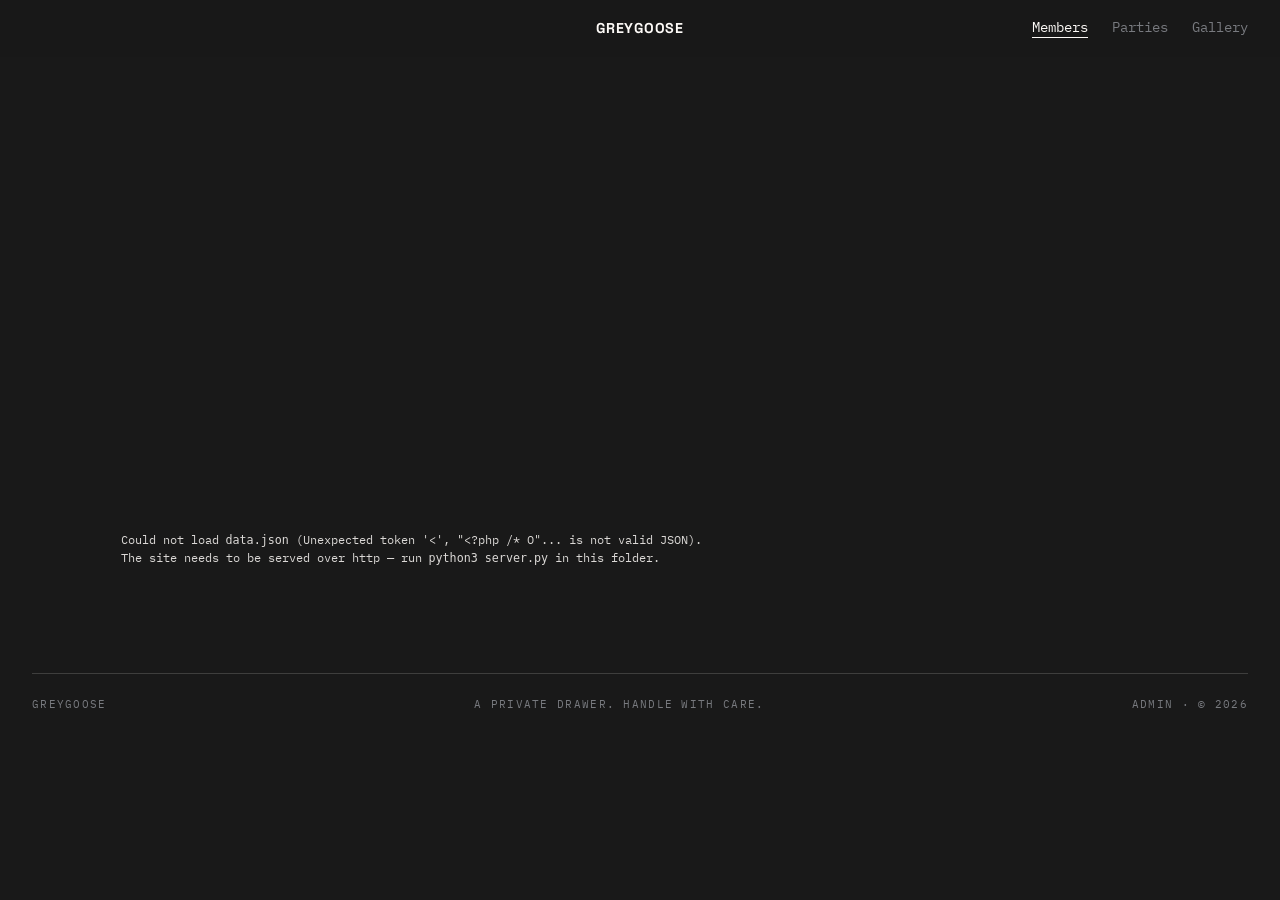
<file: index.html>
<!DOCTYPE html>
<html lang="en">
<head>
  <meta charset="UTF-8" />
  <meta name="viewport" content="width=device-width, initial-scale=1.0" />
  <title>Greygoose — Files</title>
  <meta name="description" content="Seven college friends who take parties too seriously. Everyone has a file." />
  <link rel="preconnect" href="https://fonts.googleapis.com" />
  <link rel="preconnect" href="https://fonts.gstatic.com" crossorigin />
  <link
    href="https://fonts.googleapis.com/css2?family=Anton&family=Space+Grotesk:wght@400;500;600;700&family=Newsreader:ital,opsz,wght@0,6..72,300;0,6..72,400;0,6..72,500;1,6..72,400&family=IBM+Plex+Mono:wght@400;500;600;700&display=swap"
    rel="stylesheet"
  />
  <link rel="stylesheet" href="styles.css?v=25" />
</head>
<body data-page="home">
  <header class="site-header" id="top">
    <div class="site-header__inner">
      <a href="index.html" class="wordmark">Greygoose</a>
      <span class="site-header__file" data-subhead></span>
      <nav class="site-nav">
        <a href="#members" class="is-current">Members</a>
        <a href="parties.html">Parties</a>
        <a href="gallery.html">Gallery</a>
      </nav>
    </div>
  </header>

  <main>
    <section class="hero">
      <h1 class="hero__title" data-split></h1>
      <p class="hero__desc" data-reveal></p>
      <p class="hero__meta" data-reveal></p>
    </section>

    <div class="stack-wrap">
      <div class="stack" id="stack"><!-- folders injected by site.js --></div>
    </div>
  </main>

  <footer class="site-footer">
    <span>Greygoose</span>
    <span class="site-footer__mid">A private drawer. Handle with care.</span>
    <span><a href="admin.html">Admin</a> · © 2026</span>
  </footer>

  <div class="lightbox" id="lightbox" hidden>
    <button class="lightbox__close" aria-label="Close">&times;</button>
    <button class="lightbox__nav lightbox__nav--prev" aria-label="Previous">&#8249;</button>
    <img class="lightbox__img" alt="" />
    <button class="lightbox__nav lightbox__nav--next" aria-label="Next">&#8250;</button>
    <span class="lightbox__count"></span>
  </div>

  <script src="sha256.js?v=25"></script>
  <script src="gate.js?v=25"></script>
  <script src="site.js?v=25"></script>
</body>
</html>
</file>
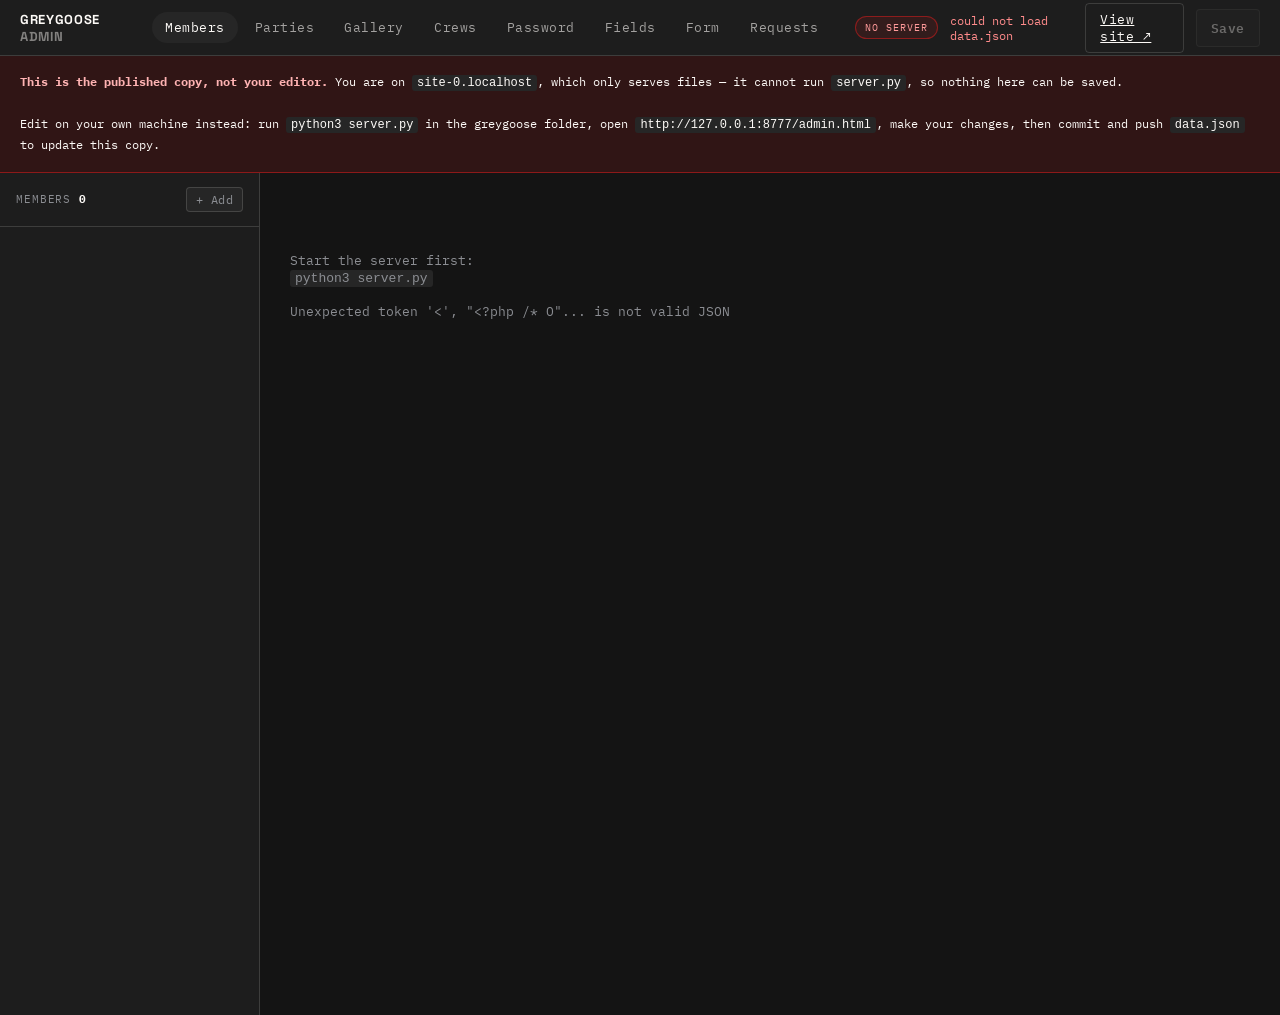
<file: admin.html>
<!DOCTYPE html>
<html lang="en">
<head>
  <meta charset="UTF-8" />
  <meta name="viewport" content="width=device-width, initial-scale=1.0" />
  <title>Admin — Greygoose</title>
  <link rel="preconnect" href="https://fonts.googleapis.com" />
  <link rel="preconnect" href="https://fonts.gstatic.com" crossorigin />
  <link
    href="https://fonts.googleapis.com/css2?family=Space+Grotesk:wght@400;500;700&family=IBM+Plex+Mono:wght@400;500;600;700&display=swap"
    rel="stylesheet"
  />
  <link rel="stylesheet" href="admin.css?v=25" />
</head>
<body>
  <!-- admin lock -->
  <div class="lock" id="lock" hidden>
    <form class="lock__box" id="lock-form">
      <div class="lock__mark">Greygoose <em>admin</em></div>
      <h1 class="lock__title" id="lock-title">Locked</h1>
      <p class="lock__intro" id="lock-intro"></p>
      <input class="lock__input" id="lock-pw" type="password" autocomplete="current-password"
             placeholder="admin password" />
      <input class="lock__input" id="lock-pw2" type="password" autocomplete="new-password"
             placeholder="repeat it" hidden />
      <button class="lock__go" type="submit" id="lock-go">Unlock</button>
      <p class="lock__msg" id="lock-msg" role="status"></p>
    </form>
  </div>

  <header class="bar">
    <span class="bar__title">Greygoose <em>admin</em></span>
    <nav class="tabs">
      <button data-tab="members" class="is-active">Members</button>
      <button data-tab="parties">Parties</button>
      <button data-tab="gallery">Gallery</button>
      <button data-tab="crews">Crews</button>
      <button data-tab="access">Password</button>
      <button data-tab="fields">Fields</button>
      <button data-tab="form">Form</button>
      <button data-tab="requests">Requests <b class="tab-badge" id="req-badge" hidden>0</b></button>
    </nav>
    <div class="bar__right">
      <span class="status" id="status">loading…</span>
      <a class="btn btn--ghost" href="index.html" target="_blank" rel="noopener">View site ↗</a>
      <button class="btn btn--go" id="save" disabled>Save</button>
    </div>
  </header>

  <main id="panels">
    <!-- MEMBERS -->
    <section class="panel is-active" data-panel="members">
      <aside class="list">
        <div class="list__head">
          <span>Members <b id="member-count">0</b></span>
          <button class="btn btn--sm" id="add-member">+ Add</button>
        </div>
        <ul id="member-list"></ul>
      </aside>
      <div class="editor" id="member-editor"></div>
    </section>

    <!-- PARTIES -->
    <section class="panel" data-panel="parties">
      <aside class="list">
        <div class="list__head">
          <span>Parties <b id="party-count">0</b></span>
          <button class="btn btn--sm" id="add-party">+ Add</button>
        </div>
        <ul id="party-list"></ul>
      </aside>
      <div class="editor" id="party-editor"></div>
    </section>

    <!-- GALLERY -->
    <section class="panel" data-panel="gallery">
      <div class="gallery-panel">
        <div class="dropzone" id="dropzone">
          <p><b>Drop photos here</b> or <label class="link" for="file-input">choose files</label></p>
          <p class="hint">jpg · png · gif · webp · avif · svg — they are copied into <code>photos/</code></p>
          <input type="file" id="file-input" multiple accept="image/*" hidden />
        </div>
        <div class="uploads" id="uploads" hidden></div>
        <div class="gallery-head">
          <span>In the gallery <b id="gallery-count">0</b></span>
          <span class="hint">Drag to reorder · click ✕ to remove</span>
        </div>
        <div class="photo-grid" id="gallery-grid"></div>
      </div>
    </section>

    <!-- CREWS -->
    <section class="panel" data-panel="crews">
      <div class="crews-panel">
        <div class="list__head">
          <span>Crews <b id="crew-count">0</b></span>
          <button class="btn btn--sm" id="add-crew">+ Add</button>
        </div>
        <div id="crew-list"></div>
        <p class="hint">
          A crew is one coloured folder on the home page. Deleting a crew moves its
          members to the first remaining crew.
        </p>
      </div>
    </section>

    <!-- FIELDS (bulk edit the record rows for everyone) -->
    <section class="panel" data-panel="fields">
      <div class="crews-panel">
        <div class="list__head" style="padding-left:0;padding-right:0">
          <span>Member fields <b id="mf-count">0</b></span>
          <button class="btn btn--sm" id="add-mfield">+ Add field</button>
        </div>
        <div id="mfield-list"></div>

        <div class="list__head" style="padding-left:0;padding-right:0;margin-top:34px">
          <span>Party fields <b id="pf-count">0</b></span>
          <button class="btn btn--sm" id="add-pfield">+ Add field</button>
        </div>
        <div id="pfield-list"></div>

        <div class="callout">
          <b>Everything here applies to everyone at once.</b> Renaming a field renames
          it on every file and keeps what is written in it. Reordering changes the
          order the rows appear on the site. Removing one deletes it from every file,
          along with anything written in it.
          <br /><br />
          <b>Fill for everyone</b> writes the same value into that field on every
          file — useful for something like a shared year or city. Leave it empty to
          wipe the field on everyone.
          <br /><br />
          Fields that only one person has stay on their own file and are not listed
          here — flip them to <em>Everyone</em> from that person's record to bring
          them in.
        </div>
      </div>
    </section>

    <!-- JOIN FORM -->
    <section class="panel" data-panel="form">
      <div class="crews-panel">
        <div class="list__head" style="padding-left:0;padding-right:0">
          <span>The form your friends fill in</span>
          <a class="btn btn--sm" id="open-join" href="join.html" target="_blank" rel="noopener">Preview ↗</a>
        </div>

        <div class="row">
          <div class="field">
            <label>Heading</label>
            <input type="text" id="join-title" />
          </div>
          <div class="field">
            <label>Thank-you heading</label>
            <input type="text" id="join-done-title" />
          </div>
        </div>
        <div class="field">
          <label>Intro line</label>
          <textarea id="join-intro" rows="2"></textarea>
        </div>
        <div class="field">
          <label>Thank-you message</label>
          <textarea id="join-done-text" rows="2"></textarea>
        </div>

        <div class="field">
          <label>Also ask for</label>
          <label class="check"><input type="checkbox" id="join-ask-photo" /> A photo</label>
          <label class="check"><input type="checkbox" id="join-ask-ig" /> Instagram handle</label>
          <label class="check"><input type="checkbox" id="join-ask-crew" /> Which crew they belong to</label>
        </div>

        <div class="list__head" style="padding-left:0;padding-right:0">
          <span>Questions to ask <b id="join-ask-count">0</b></span>
          <span class="hint">untick anything too nosy for a first form</span>
        </div>
        <div id="join-ask-list"></div>

        <div class="callout">
          These are your shared member fields, so whatever a friend fills in drops
          straight into the right boxes on their file. Add a field in
          <b>Members</b> and it turns up here to tick on.
        </div>
      </div>
    </section>

    <!-- REQUESTS -->
    <section class="panel" data-panel="requests">
      <div class="crews-panel">
        <div class="list__head" style="padding-left:0;padding-right:0">
          <span>Waiting to join <b id="req-count">0</b></span>
          <a class="btn btn--sm" id="copy-join" href="#">Copy the form link</a>
        </div>
        <div id="req-list"></div>
        <div class="callout">
          <b>How it works.</b> Send a friend <code>join.html</code> and they fill in their own
          file — the same fields you use here. Their answers land in this list.
          <br /><br />
          Approving adds them to the site immediately. They stay here until you do,
          so nothing appears on the site that you have not seen.
        </div>
      </div>
    </section>

    <!-- ACCESS / PASSWORD -->
    <section class="panel" data-panel="access">
      <div class="crews-panel">
        <div class="field">
          <label>
            <input type="checkbox" id="access-on" />
            Ask a personal question before letting anyone in
          </label>
        </div>
        <div class="row">
          <div class="field">
            <label>Gate heading</label>
            <input type="text" id="access-title" />
          </div>
          <div class="field">
            <label>Gate sub-line</label>
            <input type="text" id="access-intro" />
          </div>
        </div>

        <div class="list__head" style="padding-left:0;padding-right:0">
          <span>Questions <b id="q-count">0</b></span>
          <button class="btn btn--sm" id="add-question">+ Add question</button>
        </div>
        <div id="q-list"></div>

        <div class="field" id="admin-pw-box">
          <label>Admin password</label>
          <button class="btn btn--sm" id="change-admin-pw" type="button">Change admin password</button>
          <p class="hint">This is the password for <b>this editor</b> — separate from the
            questions below, which are what visitors answer to see the site.</p>
        </div>

        <div class="callout">
          <b>How it works.</b> A visitor gets one question at random and can ask for a
          different one. Answers are compared loosely — capitals, spaces, punctuation
          and accents are all ignored, so <code>Arnold-Palmer</code>,
          <code>arnold palmer</code> and <code>ARNOLDPALMER</code> are the same answer.
          Word order still matters.
          <br /><br />
          Answers are stored as a SHA-256 hash, never as text — which also means
          <b>leaving an answer box blank keeps the existing answer</b>. Type a new one
          only when you want to change it.
          <br /><br />
          <b>This is a doorlock, not a vault.</b> Served as plain files, the check
          happens in the visitor's browser and a determined person could read
          <code>data.json</code> directly. Run <code>python3 server.py --gate</code> to
          have the server refuse the archive until the question is answered.
        </div>
      </div>
    </section>
  </main>

  <!-- bulk edit one field across everyone -->
  <div class="modal" id="bulk" hidden>
    <div class="modal__box">
      <div class="modal__head">
        <b>Edit one field for everyone</b>
        <button class="btn btn--sm" id="bulk-close">Done</button>
      </div>
      <div class="bulk__bar">
        <label class="bulk__pick">
          <span>Field</span>
          <select id="bulk-field"></select>
        </label>
        <label class="bulk__pick bulk__pick--grow">
          <span>Set every one to</span>
          <input type="text" id="bulk-all" placeholder="leave empty to edit individually" />
        </label>
        <button class="btn btn--sm" id="bulk-apply">Apply to all</button>
      </div>
      <div class="bulk__list" id="bulk-list"></div>
      <p class="hint bulk__hint">Changes are held here until you press Save in the top bar.</p>
    </div>
  </div>

  <!-- photo picker -->
  <div class="modal" id="picker" hidden>
    <div class="modal__box">
      <div class="modal__head">
        <b id="picker-title">Choose photos</b>
        <button class="btn btn--sm" id="picker-close">Done</button>
      </div>
      <div class="photo-grid photo-grid--pick" id="picker-grid"></div>
    </div>
  </div>

  <script src="sha256.js?v=25"></script>
  <script src="admin.js?v=25"></script>
</body>
</html>
</file>
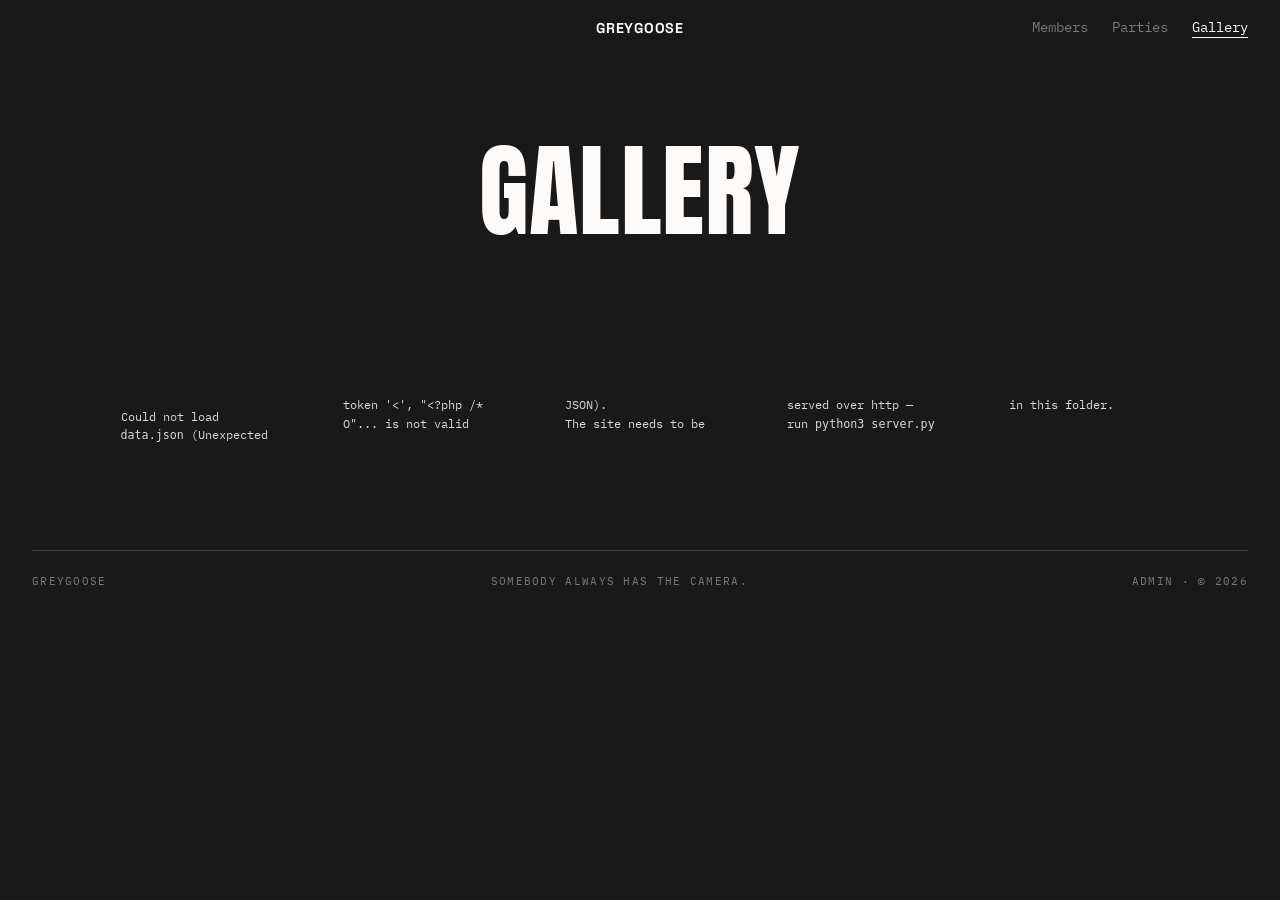
<file: gallery.html>
<!DOCTYPE html>
<html lang="en">
<head>
  <meta charset="UTF-8" />
  <meta name="viewport" content="width=device-width, initial-scale=1.0" />
  <title>Gallery — Greygoose</title>
  <meta name="description" content="Every greygoose photo, unsorted." />
  <link rel="preconnect" href="https://fonts.googleapis.com" />
  <link rel="preconnect" href="https://fonts.gstatic.com" crossorigin />
  <link
    href="https://fonts.googleapis.com/css2?family=Anton&family=Space+Grotesk:wght@400;500;600;700&family=Newsreader:ital,opsz,wght@0,6..72,300;0,6..72,400;0,6..72,500;1,6..72,400&family=IBM+Plex+Mono:wght@400;500;600;700&display=swap"
    rel="stylesheet"
  />
  <link rel="stylesheet" href="styles.css?v=25" />
</head>
<body data-page="gallery">
  <header class="site-header" id="top">
    <div class="site-header__inner">
      <a href="index.html" class="wordmark">Greygoose</a>
      <span class="site-header__file" data-subhead></span>
      <nav class="site-nav">
        <a href="index.html#members">Members</a>
        <a href="parties.html">Parties</a>
        <a href="gallery.html" class="is-current">Gallery</a>
      </nav>
    </div>
  </header>

  <main>
    <section class="hero hero--sub">
      <h1 class="hero__title" data-split>GALLERY</h1>
      <p class="hero__desc" data-reveal>
        Everything, unsorted. Click one to open it, then use the arrow keys.
      </p>
      <p class="hero__meta" data-reveal></p>
    </section>

    <div class="gallery-page">
      <div class="gallery-grid" id="gallery-grid"></div>
    </div>
  </main>

  <footer class="site-footer">
    <span>Greygoose</span>
    <span class="site-footer__mid">Somebody always has the camera.</span>
    <span><a href="admin.html">Admin</a> · © 2026</span>
  </footer>

  <div class="lightbox" id="lightbox" hidden>
    <button class="lightbox__close" aria-label="Close">&times;</button>
    <button class="lightbox__nav lightbox__nav--prev" aria-label="Previous">&#8249;</button>
    <img class="lightbox__img" alt="" />
    <button class="lightbox__nav lightbox__nav--next" aria-label="Next">&#8250;</button>
    <span class="lightbox__count"></span>
  </div>

  <script src="sha256.js?v=25"></script>
  <script src="gate.js?v=25"></script>
  <script src="site.js?v=25"></script>
</body>
</html>
</file>
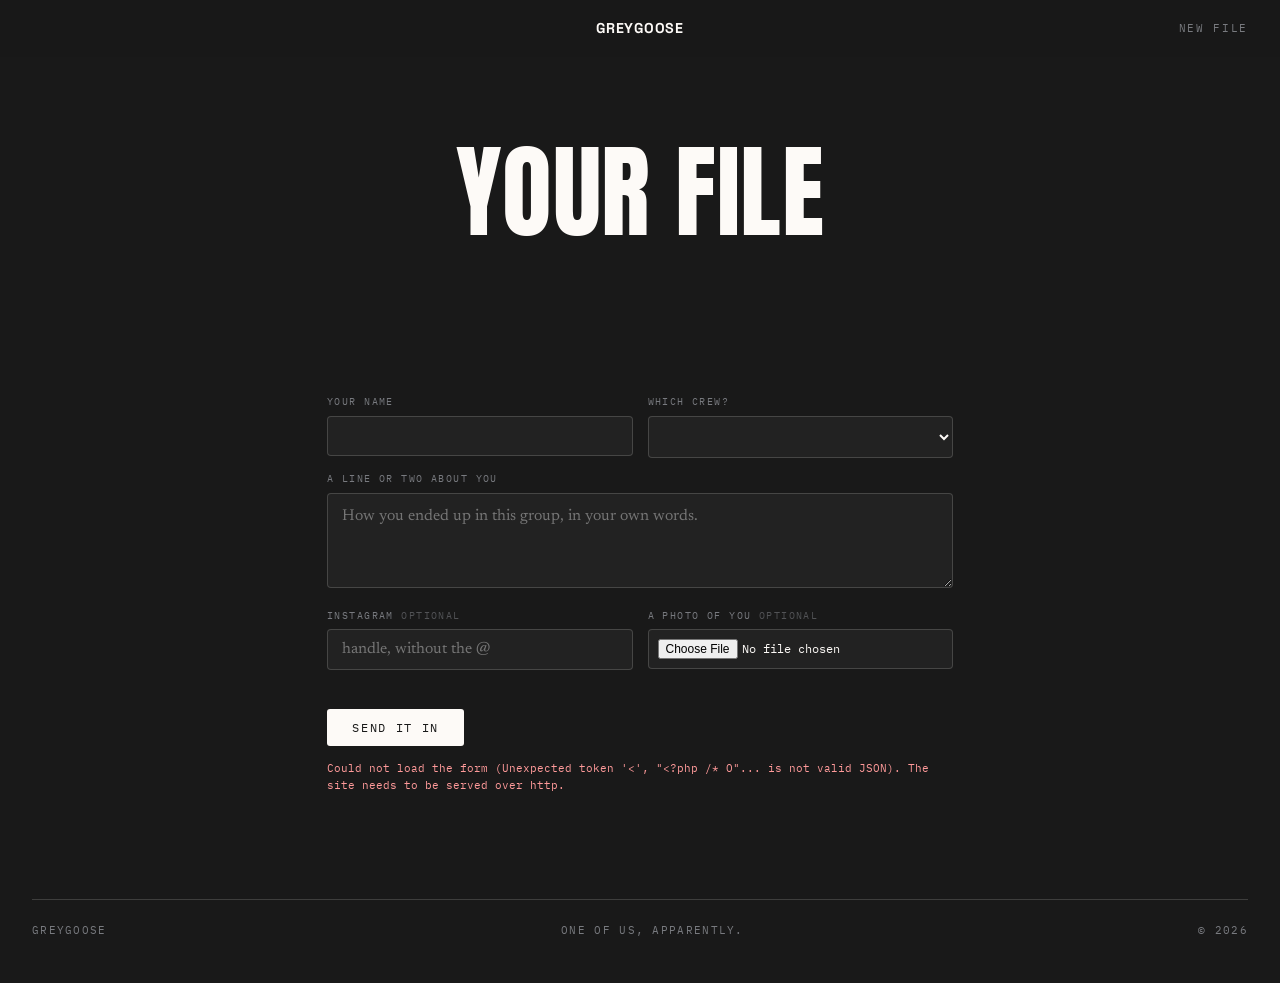
<file: join.html>
<!DOCTYPE html>
<html lang="en">
<head>
  <meta charset="UTF-8" />
  <meta name="viewport" content="width=device-width, initial-scale=1.0" />
  <title>Your file — Greygoose</title>
  <meta name="robots" content="noindex, nofollow" />
  <link rel="preconnect" href="https://fonts.googleapis.com" />
  <link rel="preconnect" href="https://fonts.gstatic.com" crossorigin />
  <link
    href="https://fonts.googleapis.com/css2?family=Anton&family=Space+Grotesk:wght@400;500;600;700&family=Newsreader:ital,opsz,wght@0,6..72,300;0,6..72,400;0,6..72,500;1,6..72,400&family=IBM+Plex+Mono:wght@400;500;600;700&display=swap"
    rel="stylesheet"
  />
  <link rel="stylesheet" href="styles.css?v=25" />
</head>
<body data-page="join">
  <header class="site-header" id="top">
    <div class="site-header__inner">
      <span class="wordmark">Greygoose</span>
      <nav class="site-nav"><span class="join-tag">New file</span></nav>
    </div>
  </header>

  <main>
    <section class="hero hero--sub">
      <h1 class="hero__title" data-split>YOUR FILE</h1>
      <p class="hero__desc" data-reveal>
        Fill this in and you get your own file in the archive. Skip anything you
        would rather not answer — blanks simply do not show up.
      </p>
    </section>

    <form class="join" id="join-form">
      <div class="join__row">
        <label class="join__field">
          <span>Your name</span>
          <input type="text" name="name" required autocomplete="name" />
        </label>
        <label class="join__field">
          <span>Which crew?</span>
          <select name="crew" id="join-crew"></select>
        </label>
      </div>

      <div id="join-fields"></div>

      <label class="join__field">
        <span>A line or two about you</span>
        <textarea name="blurb" rows="3"
          placeholder="How you ended up in this group, in your own words."></textarea>
      </label>

      <div class="join__row">
        <label class="join__field">
          <span>Instagram <em>optional</em></span>
          <input type="text" name="instagram" placeholder="handle, without the @" />
        </label>
        <label class="join__field">
          <span>A photo of you <em>optional</em></span>
          <input type="file" name="photo" id="join-photo" accept="image/*" />
        </label>
      </div>

      <div class="join__foot">
        <button class="join__go" type="submit" id="join-go">Send it in</button>
        <p class="join__note" id="join-msg">
          This goes to whoever runs the archive. Nothing appears on the site until they say so.
        </p>
      </div>
    </form>

    <div class="join__done" id="join-done" hidden>
      <h2>Got it</h2>
      <p>Your file is with the group now. It shows up once someone waves it through.</p>
    </div>
  </main>

  <footer class="site-footer">
    <span>Greygoose</span>
    <span class="site-footer__mid">One of us, apparently.</span>
    <span>© 2026</span>
  </footer>

  <script src="sha256.js?v=25"></script>
  <script src="join.js?v=25"></script>
</body>
</html>
</file>
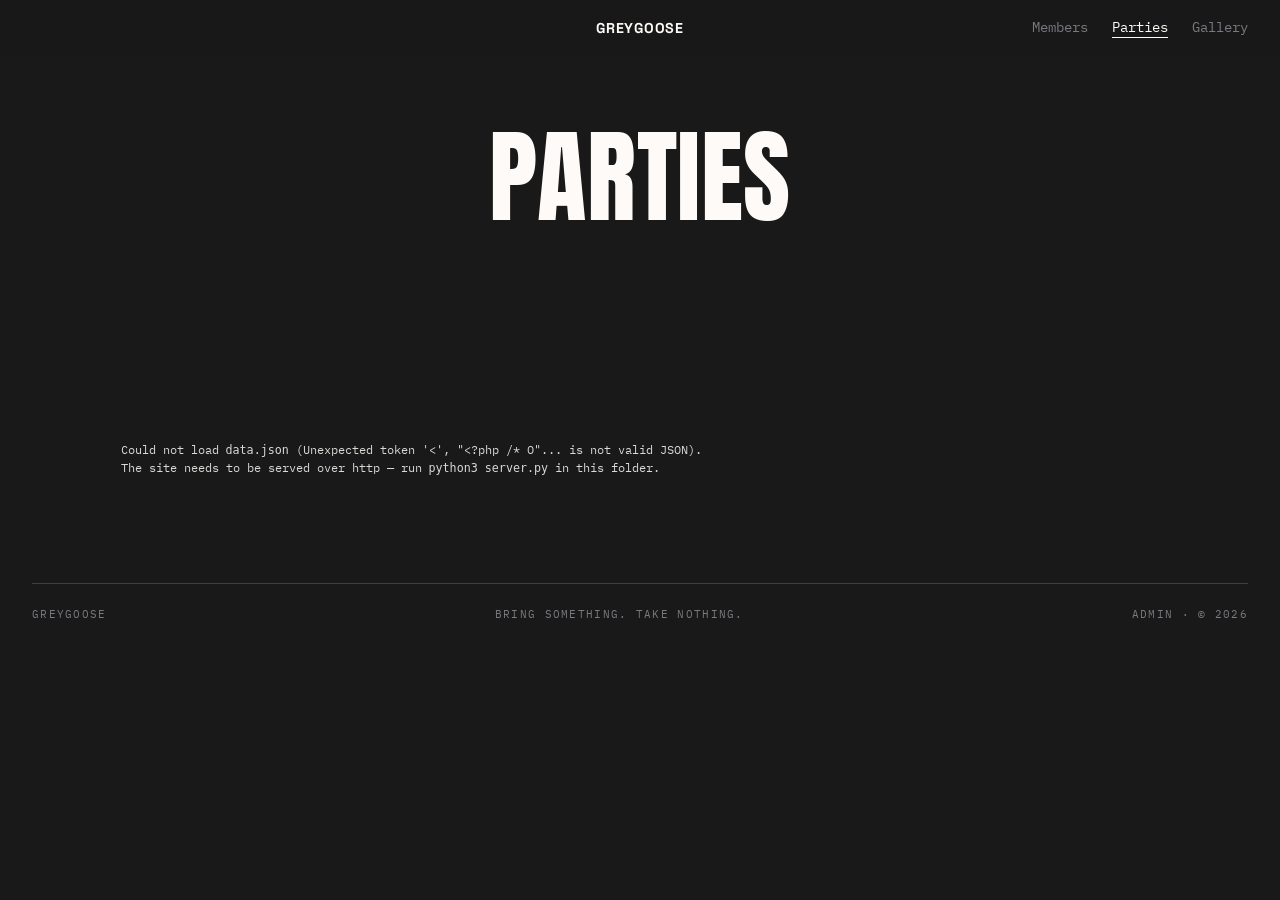
<file: parties.html>
<!DOCTYPE html>
<html lang="en">
<head>
  <meta charset="UTF-8" />
  <meta name="viewport" content="width=device-width, initial-scale=1.0" />
  <title>Parties — Greygoose</title>
  <meta name="description" content="Every greygoose party, upcoming and past, on file." />
  <link rel="preconnect" href="https://fonts.googleapis.com" />
  <link rel="preconnect" href="https://fonts.gstatic.com" crossorigin />
  <link
    href="https://fonts.googleapis.com/css2?family=Anton&family=Space+Grotesk:wght@400;500;600;700&family=Newsreader:ital,opsz,wght@0,6..72,300;0,6..72,400;0,6..72,500;1,6..72,400&family=IBM+Plex+Mono:wght@400;500;600;700&display=swap"
    rel="stylesheet"
  />
  <link rel="stylesheet" href="styles.css?v=25" />
</head>
<body data-page="parties">
  <header class="site-header" id="top">
    <div class="site-header__inner">
      <a href="index.html" class="wordmark">Greygoose</a>
      <span class="site-header__file" data-subhead></span>
      <nav class="site-nav">
        <a href="index.html#members">Members</a>
        <a href="parties.html" class="is-current">Parties</a>
        <a href="gallery.html">Gallery</a>
      </nav>
    </div>
  </header>

  <main>
    <section class="hero hero--sub">
      <h1 class="hero__title" data-split>PARTIES</h1>
      <p class="hero__desc" data-reveal>
        The whole point. Upcoming ones you can still get on the list for, past
        ones we will not stop talking about.
      </p>
      <p class="hero__meta" data-reveal></p>
    </section>

    <div class="stack-wrap">
      <div class="stack" id="stack"><!-- party folders injected by site.js --></div>
    </div>
  </main>

  <footer class="site-footer">
    <span>Greygoose</span>
    <span class="site-footer__mid">Bring something. Take nothing.</span>
    <span><a href="admin.html">Admin</a> · © 2026</span>
  </footer>

  <div class="lightbox" id="lightbox" hidden>
    <button class="lightbox__close" aria-label="Close">&times;</button>
    <button class="lightbox__nav lightbox__nav--prev" aria-label="Previous">&#8249;</button>
    <img class="lightbox__img" alt="" />
    <button class="lightbox__nav lightbox__nav--next" aria-label="Next">&#8250;</button>
    <span class="lightbox__count"></span>
  </div>

  <script src="sha256.js?v=25"></script>
  <script src="gate.js?v=25"></script>
  <script src="site.js?v=25"></script>
</body>
</html>
</file>
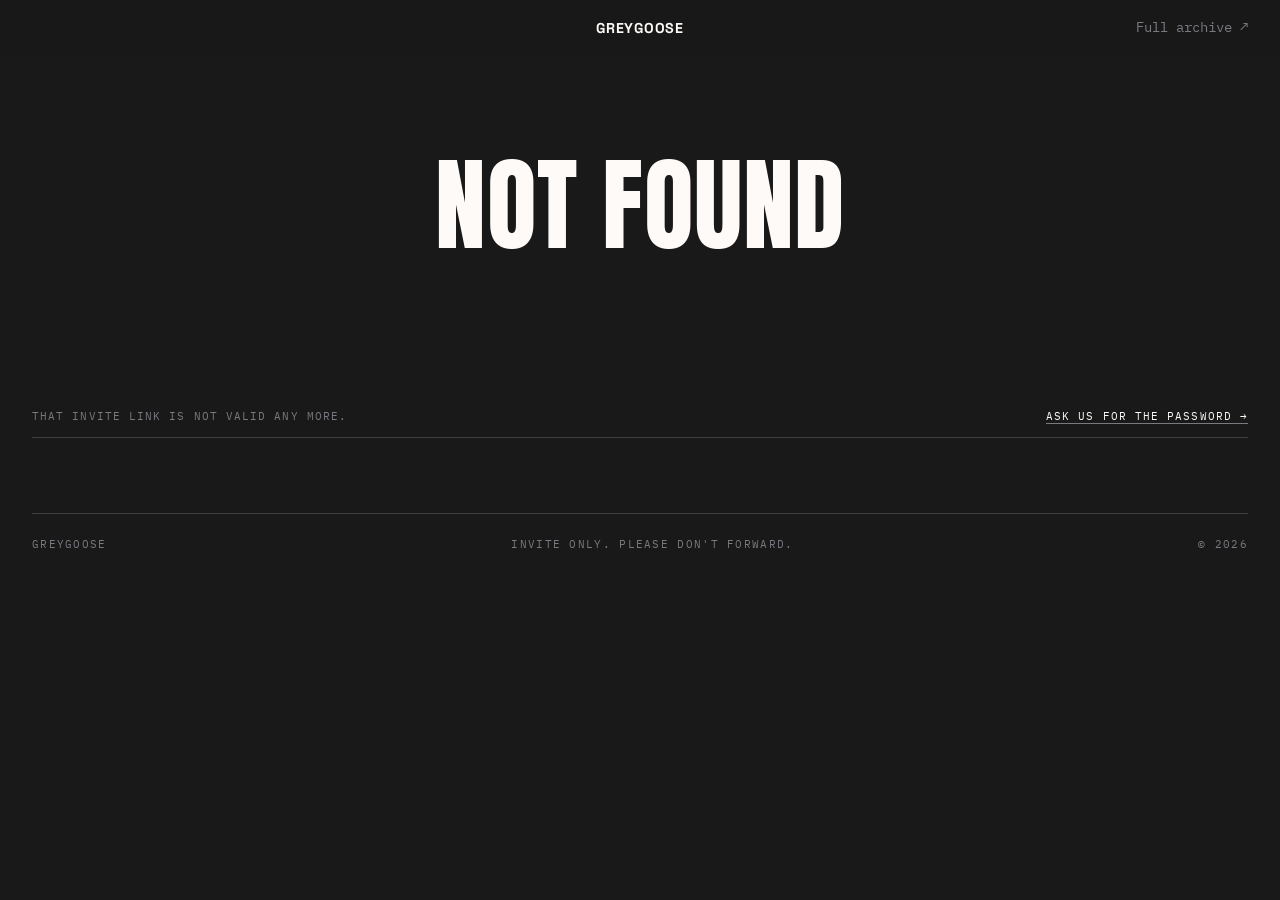
<file: party.html>
<!DOCTYPE html>
<html lang="en">
<head>
  <meta charset="UTF-8" />
  <meta name="viewport" content="width=device-width, initial-scale=1.0" />
  <title>You're invited — Greygoose</title>
  <meta name="robots" content="noindex, nofollow" />
  <link rel="preconnect" href="https://fonts.googleapis.com" />
  <link rel="preconnect" href="https://fonts.gstatic.com" crossorigin />
  <link
    href="https://fonts.googleapis.com/css2?family=Anton&family=Space+Grotesk:wght@400;500;600;700&family=Newsreader:ital,opsz,wght@0,6..72,300;0,6..72,400;0,6..72,500;1,6..72,400&family=IBM+Plex+Mono:wght@400;500;600;700&display=swap"
    rel="stylesheet"
  />
  <link rel="stylesheet" href="styles.css?v=25" />
</head>
<body data-page="party">
  <header class="site-header" id="top">
    <div class="site-header__inner">
      <span class="wordmark">Greygoose</span>
      <nav class="site-nav">
        <a href="index.html">Full archive ↗</a>
      </nav>
    </div>
  </header>

  <main>
    <section class="hero hero--sub">
      <h1 class="hero__title" data-split></h1>
      <p class="hero__desc"></p>
      <p class="hero__meta"></p>
    </section>

    <p class="share-banner">
      <span id="share-msg">You were sent this one party. The rest of the archive is private.</span>
      <a href="index.html">Ask us for the password →</a>
    </p>

    <div class="share-file" id="share-file"></div>
  </main>

  <footer class="site-footer">
    <span>Greygoose</span>
    <span class="site-footer__mid">Invite only. Please don't forward.</span>
    <span>© 2026</span>
  </footer>

  <div class="lightbox" id="lightbox" hidden>
    <button class="lightbox__close" aria-label="Close">&times;</button>
    <button class="lightbox__nav lightbox__nav--prev" aria-label="Previous">&#8249;</button>
    <img class="lightbox__img" alt="" />
    <button class="lightbox__nav lightbox__nav--next" aria-label="Next">&#8250;</button>
    <span class="lightbox__count"></span>
  </div>

  <script src="site.js?v=25"></script>
</body>
</html>
</file>
<file: styles.css>
/* ============================================================================
   GREYGOOSE — styles
   Modelled on mosbyfiles.com:
   fonts  Founders Grotesk → Space Grotesk · Signifier → Newsreader · IBM Plex Mono
   ink    #FDFAF7 on #191919 · sheet #FFFCF9 · muted #787A7F
   motion transform .65s cubic-bezier(.33,1,.68,1)  ← the reference's easing
   ========================================================================== */

:root {
  --bg: #191919;
  --ink: #fdfaf7;
  --muted: #787a7f;
  --sheet: #fffcf9;
  --sheet-ink: #191919;
  --line: rgba(253, 250, 247, 0.16);

  --blue: #1e4bd7;
  --green: #0c7866;
  --purple: #581e70;
  --red: #d71e1e;
  --yellow: #ffe927;
  --black: #000000;

  --gutter: 32px;
  --header-h: 57px;

  --ease: cubic-bezier(0.33, 1, 0.68, 1);
  --dur: 0.65s;

  /* Anton carries the big headings; Space Grotesk handles small UI caps */
  --f-display: "Anton", "Arial Narrow", sans-serif;
  --f-ui: "Space Grotesk", "Helvetica Neue", sans-serif;
  --f-serif: "Newsreader", Georgia, "Times New Roman", serif;
  --f-mono: "IBM Plex Mono", ui-monospace, "SF Mono", monospace;
}

* { box-sizing: border-box; }

html {
  font-size: 15px;
  scroll-behavior: smooth;
  -webkit-text-size-adjust: 100%;
}

body {
  margin: 0;
  background: var(--bg);
  color: var(--ink);
  font-family: var(--f-serif);
  font-optical-sizing: auto;
  font-synthesis: none;          /* no faux bold/italic on Newsreader */
  font-size: 1rem;
  line-height: 1.25;
  -webkit-font-smoothing: antialiased;
  text-rendering: optimizeLegibility;
  overflow-x: hidden;
}

a { color: inherit; text-decoration: none; }
button { font: inherit; color: inherit; }

/* ---------- Scroll motion primitives ---------------------------------------
   Everything that animates in shares one easing and duration, the way the
   reference site does. `.is-in` is added by an IntersectionObserver.        */

[data-reveal] {
  opacity: 0;
  transform: translateY(1.4rem);
  transition: opacity var(--dur) var(--ease), transform var(--dur) var(--ease);
  transition-delay: var(--d, 0s);
}
[data-reveal].is-in { opacity: 1; transform: none; }

/* Hero heading: each letter rises out of its own clipping mask, the way the
   reference site does it. The mask carries extra room below the baseline —
   without it the glyphs look shaved as they arrive. */
.word { display: inline-block; white-space: nowrap; }
.char-mask {
  display: inline-block;
  overflow: clip;
  vertical-align: bottom;
  padding-bottom: 0.14em;      /* clip room */
  margin-bottom: -0.14em;      /* ...that costs no layout */
}
.char {
  display: inline-block;
  transform: translateY(112%);
  transition: transform 1s cubic-bezier(0.16, 1, 0.3, 1);
  transition-delay: var(--d, 0s);
  will-change: transform;
}
.char.is-in { transform: translateY(0); }

@media (prefers-reduced-motion: reduce) {
  html { scroll-behavior: auto; }
  [data-reveal], .folder, .scrap, .char { transition: none !important; }
  [data-reveal] { opacity: 1; transform: none; }
  .char { transform: none; }
}

/* ---------- Header ---------------------------------------------------------- */

.site-header {
  position: fixed;
  top: 0; left: 0; right: 0;
  height: var(--header-h);
  display: flex;
  align-items: center;
  background: rgba(25, 25, 25, 0.94);
  z-index: 200;
}
.site-header__inner {
  position: relative;
  width: 100%;
  margin: 0 var(--gutter);
  display: flex;
  align-items: center;
}
.wordmark {
  position: absolute;
  left: 50%;
  transform: translateX(-50%);
  font-family: var(--f-ui);
  font-weight: 700;
  text-transform: uppercase;
  letter-spacing: 0.055em;
  font-size: 0.95rem;
  transition: opacity 0.4s var(--ease);
}
/* when a file scrolls under the bar, swap the wordmark for that file's name */
.site-header__file {
  position: absolute;
  left: 50%;
  transform: translateX(-50%) translateY(0.5rem);
  font-family: var(--f-ui);
  font-weight: 700;
  text-transform: uppercase;
  letter-spacing: 0.02em;
  font-size: 0.95rem;
  white-space: nowrap;
  opacity: 0;
  pointer-events: none;
  transition: opacity 0.4s var(--ease), transform 0.4s var(--ease);
}
body.show-subhead .wordmark { opacity: 0; }
body.show-subhead .site-header__file {
  opacity: 1;
  transform: translateX(-50%) translateY(0);
}

.site-nav {
  margin-left: auto;
  display: flex;
  gap: 1.6rem;
  font-family: var(--f-mono);
  font-size: 0.9rem;
}
.site-nav a {
  position: relative;
  padding-bottom: 3px;
  color: var(--muted);
  transition: color 0.25s var(--ease);
}
.site-nav a::after {
  content: "";
  position: absolute;
  left: 0; right: 0; bottom: 0;
  height: 1px;
  background: currentColor;
  scale: 0 1;
  transform-origin: left;
  transition: scale 0.3s var(--ease);
}
.site-nav a:hover { color: var(--ink); }
.site-nav a:hover::after { scale: 1 1; }
.site-nav a.is-current { color: var(--ink); }
.site-nav a.is-current::after { scale: 1 1; }

/* ---------- Hero --------------------------------------------------------------*/

/* The stack is deliberately pulled up into the hero so the top of the folders
   is visible before any scrolling — an empty first screen was the whole
   problem, and it is how the reference site handles it too. */
.hero {
  margin: 0 var(--gutter);
  min-height: 54vh;
  padding: calc(var(--header-h) + 2rem) 0 1rem;
  display: flex;
  flex-direction: column;
  align-items: center;
  justify-content: center;
  text-align: center;
}
.hero--sub { min-height: 44vh; }

/* a quiet nudge that there is something under the fold */
.hero__cue {
  margin: 2.2rem 0 0;
  font-family: var(--f-mono);
  font-size: 0.66rem;
  letter-spacing: 0.2em;
  text-transform: uppercase;
  color: var(--muted);
  display: flex;
  align-items: center;
  gap: 0.7rem;
}
.hero__cue::after {
  content: "";
  width: 0.42rem; height: 0.42rem;
  border-right: 1px solid currentColor;
  border-bottom: 1px solid currentColor;
  rotate: 45deg;
  translate: 0 -2px;
  animation: nudge 2.4s var(--ease) infinite;
}
@keyframes nudge {
  0%, 60%, 100% { translate: 0 -2px; opacity: 0.5; }
  30% { translate: 0 3px; opacity: 1; }
}
@media (prefers-reduced-motion: reduce) {
  .hero__cue::after { animation: none; }
}

.hero__title {
  margin: 0;
  font-family: var(--f-display);
  font-weight: 400;
  text-transform: uppercase;
  font-size: clamp(3rem, 11vw, 9.5rem);
  line-height: 0.86;
  letter-spacing: 0.005em;
}
.hero--sub .hero__title { font-size: clamp(2.6rem, 8vw, 7rem); }

.hero__desc {
  margin: 1.9rem 0 0;
  max-width: 50rem;
  font-size: clamp(1.05rem, 1.5vw, 1.24rem);
  line-height: 1.5;
  text-wrap: pretty;
  color: var(--muted);
}
.hero__meta {
  margin: 2rem 0 0;
  font-family: var(--f-mono);
  font-size: 0.75rem;
  letter-spacing: 0.14em;
  text-transform: uppercase;
  color: var(--muted);
}

/* ---------- Stack of folders ---------------------------------------------------*/

.stack-wrap { margin: 0 var(--gutter); }
.stack { position: relative; padding: 2.2rem clamp(1rem, 4.8vw, 4rem) 0; }

.folder {
  --c: var(--blue);
  --on: #fff;
  position: relative;
  border-radius: 4px 4px 0 0;
  background: var(--c);
  color: var(--on);

  /* all folders arrive together on load — a short settle, no scroll trigger */
  opacity: 0;
  transform: translateY(1.6rem);
  transform-origin: 50% 0;
  transition: opacity var(--dur) var(--ease), transform var(--dur) var(--ease);
  transition-delay: var(--d, 0s);
}
.folder.is-in { opacity: 1; transform: none; }

/* protruding name tabs */
.folder__tabs {
  position: absolute;
  left: 6px;
  bottom: 100%;
  display: flex;
  gap: 3px;
  max-width: calc(100% - 12px);
  overflow: hidden;
}
.folder__tab {
  flex: 0 0 auto;
  display: inline-flex;
  align-items: center;
  border: 0;
  background: var(--c);
  color: var(--on);
  font-family: var(--f-serif);
  font-size: 1.3rem;
  /* serif needs real leading — at line-height 1 the descenders in names like
     "Diego" push the text off-centre in its own tab */
  line-height: 1.25;
  padding: 0.34em 0.8em 0.4em;
  border-radius: 6px 6px 0 0;
  cursor: pointer;
  white-space: nowrap;
  opacity: 0.55;
  transition: opacity 0.25s var(--ease);
}
.folder__tab:hover { opacity: 0.85; }
.folder__tab.is-active { opacity: 1; font-weight: 500; }

/* always-visible cover — a panel, not a strip */
.folder__cover {
  display: flex;
  flex-direction: column;
  justify-content: flex-start;
  gap: 0.85rem;
  min-height: clamp(7rem, 13vh, 10rem);
  /* the extra bottom room is where the NEXT folder's tabs land, so they
     never sit on top of this folder's blurb */
  padding: 1.3rem 1.9rem 2.7rem;
  cursor: pointer;
  transition: min-height 0.6s var(--ease), padding 0.6s var(--ease);
}
.folder__cover-top {
  display: flex;
  align-items: baseline;      /* box-centring mis-aligns Anton against mono */
  gap: 1.5rem;
}
.folder__cover-name {
  font-family: var(--f-display);
  font-weight: 400;
  text-transform: uppercase;
  font-size: clamp(1.5rem, 3.2vw, 2.4rem);
  line-height: 1;
  letter-spacing: 0.01em;
}
.folder__names {
  margin: 0;
  font-family: var(--f-serif);
  font-size: 1.15rem;
  line-height: 1.4;
  letter-spacing: 0.005em;
  word-spacing: 0.04em;
  text-wrap: pretty;
}
.folder__blurb {
  margin: 0;
  max-width: 46rem;
  font-family: var(--f-mono);
  font-size: 0.76rem;
  line-height: 1.55;
  opacity: 0.78;
  transition: opacity 0.45s var(--ease), max-height 0.6s var(--ease);
}
/* once it is open the file itself is the content, so the blurb steps back */
.folder.is-open .folder__cover { min-height: 0; gap: 0.9rem; padding-bottom: 1.2rem; }
.folder.is-open .folder__blurb { opacity: 0.55; }
/* keeps the cover bar from reading as an empty strip */
.folder__count {
  font-family: var(--f-mono);
  font-size: 0.72rem;
  letter-spacing: 0.16em;
  text-transform: uppercase;
  opacity: 0.6;
}
.folder__category {
  margin-left: auto;
  display: flex;
  align-items: center;
  gap: 0.6rem;
  font-family: var(--f-mono);
  font-size: 0.75rem;
  letter-spacing: 0.06em;
  white-space: nowrap;
}
.folder__chev {
  width: 0.6rem; height: 0.6rem;
  border-right: 1.5px solid currentColor;
  border-bottom: 1.5px solid currentColor;
  transform: rotate(45deg);
  transition: transform 0.4s var(--ease);
}
.folder.is-open .folder__chev { transform: rotate(225deg); }

/* expandable body — max-height is set from JS so it can be exact */
.folder__body {
  max-height: 0;
  overflow: hidden;
  transition: max-height 0.72s var(--ease);
}
.folder__body-inner { padding-bottom: 0.4rem; }

/* the open folder lifts off the stack */
.folder {
  box-shadow: 0 0 0 rgba(0, 0, 0, 0);
  transition: opacity var(--dur) var(--ease), transform var(--dur) var(--ease),
              box-shadow 0.72s var(--ease);
  transition-delay: var(--d, 0s);
}
.folder.is-open { box-shadow: 0 30px 70px -40px rgba(0, 0, 0, 0.95); }

/* contents settle in slightly after the folder has started opening */
.file__name,
.sheet {
  opacity: 0;
  translate: 0 1.6rem;
  transition: opacity 0.55s var(--ease), translate 0.55s var(--ease);
}
.file__name { transition-delay: 0.16s; }
.sheet { transition-delay: 0.22s; }

.folder.is-open .file__name,
.folder.is-open .sheet { opacity: 1; translate: none; }

/* cross-fade when switching between files inside one folder */
.folder__host { transition: opacity 0.2s var(--ease); }
.folder__host.is-swapping { opacity: 0; }
.folder__host.is-swapping * { transition: none !important; }


/* ---------- The file sheet --------------------------------------------------- */

.file { padding: 0 0.6rem 0.6rem; }

.file__name {
  margin: 0.2rem 1.4rem 1.1rem;
  font-family: var(--f-display);
  font-weight: 400;
  text-transform: uppercase;
  font-size: clamp(2.4rem, 6.5vw, 5rem);
  line-height: 0.88;
  letter-spacing: 0.005em;
}

.sheet {
  position: relative;
  background: var(--sheet);
  color: var(--sheet-ink);
  border-radius: 4px;
  padding: 3rem 3rem 3rem 6rem;
  display: grid;
  grid-template-columns: 16rem 1fr;
  gap: 2.4rem 3rem;
}
.sheet::before {                       /* punch holes down the binding edge */
  content: "";
  position: absolute;
  left: 2.5rem; top: 2.8rem; bottom: 2.8rem;
  width: 8px;
  background-image: radial-gradient(circle, rgba(25, 25, 25, 0.14) 40%, transparent 45%);
  background-size: 8px 30px;
  background-repeat: repeat-y;
}

.sheet__photo {
  position: relative;
  aspect-ratio: 247 / 280;
  background: #e7e2da;
  overflow: hidden;
  box-shadow: 0 1px 0 rgba(0, 0, 0, 0.15);
}
.sheet__photo img { width: 100%; height: 100%; object-fit: cover; display: block; }
.sheet__photo::after {                 /* paper clip */
  content: "";
  position: absolute;
  top: -8px; left: 24px;
  width: 20px; height: 52px;
  border: 3px solid rgba(25, 25, 25, 0.45);
  border-radius: 12px;
  border-bottom-color: transparent;
}

.record { margin-top: 1.6rem; font-family: var(--f-mono); font-size: 0.95rem; line-height: 1.4; }
.record__row {
  padding: 0.62rem 0;
  border-top: 1px solid rgba(25, 25, 25, 0.16);
}
.record__row:last-child { border-bottom: 1px solid rgba(25, 25, 25, 0.16); }
.record__k { font-weight: 700; }

.sheet__desc { font-size: 1.5rem; line-height: 1.48; text-wrap: pretty; }
.sheet__desc p { margin: 0 0 1rem; }
.sheet__quote {
  margin: 1.8rem 0 0;
  padding-left: 1.1rem;
  border-left: 2px solid rgba(25, 25, 25, 0.35);
  font-style: italic;
  font-size: 1.75rem;
  line-height: 1.38;
  text-wrap: pretty;
}
.sheet__socials { margin-top: 1.6rem; font-family: var(--f-mono); font-size: 0.85rem; }
.sheet__socials a { border-bottom: 1px solid rgba(25, 25, 25, 0.4); }

.sheet__status {
  display: inline-block;
  margin-bottom: 1.2rem;
  padding: 0.3em 0.8em;
  border-radius: 999px;
  font-family: var(--f-mono);
  font-size: 0.68rem;
  letter-spacing: 0.14em;
  text-transform: uppercase;
  background: var(--c);
  color: var(--on);
}

/* ---------- Scrapbook ------------------------------------------------------ */

.scrapbook { position: relative; margin: 1.6rem 0 0.4rem; padding: 1rem 1.4rem 2rem; }

.scrap {
  position: relative;
  width: min(30rem, 78vw);
  margin: 0 auto 1.1rem;
  opacity: 0;
  transition: opacity var(--dur) var(--ease), translate var(--dur) var(--ease);
  translate: 0 2.5rem;
  transition-delay: var(--d, 0s);
}
.scrap.is-in { opacity: 1; translate: none; }
.scrap img { width: 100%; height: auto; display: block; cursor: zoom-in; }

.scrap--photo {
  background: var(--sheet);
  padding: 12px 12px 46px;
  box-shadow: 0 12px 30px -14px rgba(0, 0, 0, 0.6);
}
.scrap--photo figcaption {
  position: absolute;
  left: 16px; right: 16px; bottom: 14px;
  font-family: var(--f-mono);
  font-size: 0.72rem;
  color: #33312d;
}
.scrap--note {
  background: #de96a1;
  color: #191111;
  padding: 2rem 1.7rem 2.6rem;
  box-shadow: 0 12px 30px -14px rgba(0, 0, 0, 0.55);
}
.scrap--note h3 {
  margin: 0 0 0.7rem;
  font-family: var(--f-display);
  font-weight: 400;
  text-transform: uppercase;
  font-size: 1.7rem;
  line-height: 1;
  letter-spacing: 0.01em;
}
.scrap--note p { margin: 0; font-family: var(--f-mono); font-size: 0.92rem; line-height: 1.42; }
.scrap__clip {
  position: absolute;
  top: -14px; left: 50%;
  width: 26px; height: 60px;
  margin-left: -13px;
  border: 4px solid rgba(25, 25, 25, 0.35);
  border-radius: 14px;
  border-bottom-color: transparent;
}

@media (min-width: 900px) {
  .scrapbook.is-scatter { min-height: var(--scrap-h, 40rem); }
  .scrapbook.is-scatter .scrap { position: absolute; margin: 0; width: var(--w, 26rem); }
}

/* ---------- File nav ---------------------------------------------------------*/

.file__nav {
  display: flex;
  align-items: center;
  justify-content: space-between;
  gap: 1rem;
  margin: 1.6rem 1.4rem 0.4rem;
  font-family: var(--f-mono);
  font-size: 0.8rem;
  letter-spacing: 0.06em;
  text-transform: uppercase;
}
.file__nav button {
  border: 0;
  background: none;
  cursor: pointer;
  opacity: 0.8;
  border-bottom: 1px solid transparent;
  padding-bottom: 2px;
  transition: opacity 0.25s var(--ease);
}
.file__nav button:hover { opacity: 1; border-bottom-color: currentColor; }
.file__nav button:disabled { opacity: 0.3; cursor: default; }

/* ---------- Gallery folder -------------------------------------------------- */

.gallery-page {
  margin: 0 var(--gutter);
  padding: 0 clamp(1rem, 4.8vw, 4rem) 2rem;
}
.gallery-page .gallery-grid { columns: 5 13rem; padding: 0; }

.gallery-grid { columns: 3 16rem; column-gap: 1rem; padding: 0 1.9rem 2rem; }
.gallery-grid figure {
  margin: 0 0 1rem;
  break-inside: avoid;
  background: var(--sheet);
  padding: 10px 10px 30px;
  box-shadow: 0 12px 30px -16px rgba(0, 0, 0, 0.6);
  rotate: var(--r, 0deg);
  cursor: zoom-in;
  opacity: 0;
  translate: 0 2rem;
  transition: opacity var(--dur) var(--ease), translate var(--dur) var(--ease),
              rotate 0.3s var(--ease), scale 0.3s var(--ease);
  transition-delay: var(--d, 0s);
}
.gallery-grid figure.is-in { opacity: 1; translate: none; }
.gallery-grid figure:hover { rotate: 0deg; scale: 1.02; }
.gallery-grid img { width: 100%; height: auto; display: block; }

.gallery-add {
  padding: 0 1.9rem 2rem;
  font-family: var(--f-mono);
  font-size: 0.78rem;
  line-height: 1.6;
  opacity: 0.85;
}
.gallery-add a { border-bottom: 1px solid currentColor; }

/* ---------- Lightbox ------------------------------------------------------- */

.lightbox {
  position: fixed;
  inset: 0;
  background: rgba(10, 10, 10, 0.94);
  display: flex;
  align-items: center;
  justify-content: center;
  z-index: 500;
  padding: 5vh 5vw;
}
.lightbox[hidden] { display: none; }
.lightbox__img { max-width: 100%; max-height: 100%; box-shadow: 0 20px 60px rgba(0, 0, 0, 0.6); }
.lightbox__close {
  position: absolute;
  top: 1.4rem; right: 1.8rem;
  border: 0; background: none;
  font-size: 2.4rem; line-height: 1;
  cursor: pointer;
  opacity: 0.7;
  z-index: 2;
}
.lightbox__close:hover { opacity: 1; }

/* arrows only appear when there is more than one photo to step through */
.lightbox__nav {
  position: absolute;
  top: 50%;
  translate: 0 -50%;
  width: 3.4rem; height: 3.4rem;
  border: 1px solid var(--line);
  border-radius: 50%;
  background: rgba(25, 25, 25, 0.6);
  font-size: 1.8rem;
  line-height: 1;
  cursor: pointer;
  opacity: 0;
  pointer-events: none;
  transition: opacity 0.25s var(--ease), background 0.25s var(--ease);
}
.lightbox.has-nav .lightbox__nav { opacity: 0.75; pointer-events: auto; }
.lightbox__nav:hover { opacity: 1; background: var(--ink); color: var(--bg); }
.lightbox__nav--prev { left: 1.2rem; }
.lightbox__nav--next { right: 1.2rem; }

.lightbox__count {
  position: absolute;
  bottom: 1.6rem; left: 50%;
  translate: -50% 0;
  font-family: var(--f-mono);
  font-size: 0.72rem;
  letter-spacing: 0.14em;
  color: var(--muted);
}

/* ---------- Big on-page navigation ------------------------------------------
   The header is small by design, so the sections also get a full-width set of
   links at the end of every page. */

.page-nav {
  max-width: none;
  margin: 6rem var(--gutter) 0;
  border-top: 1px solid var(--line);
}
.page-nav a {
  display: flex;
  align-items: baseline;
  gap: 1.2rem;
  padding: 1.5rem 0.4rem;
  border-bottom: 1px solid var(--line);
  color: var(--muted);
  transition: color 0.3s var(--ease), padding-left 0.3s var(--ease);
}
.page-nav a:hover { color: var(--ink); padding-left: 1.1rem; }
.page-nav a[aria-current="page"] { color: var(--ink); }
.page-nav__no {
  font-family: var(--f-mono);
  font-size: 0.7rem;
  letter-spacing: 0.16em;
  opacity: 0.65;
}
.page-nav__label {
  font-family: var(--f-display);
  font-weight: 400;
  text-transform: uppercase;
  font-size: clamp(1.8rem, 5vw, 3.2rem);
  line-height: 1;
  letter-spacing: 0.01em;
}
.page-nav__note {
  margin-left: auto;
  font-family: var(--f-mono);
  font-size: 0.7rem;
  letter-spacing: 0.1em;
  text-transform: uppercase;
  opacity: 0.7;
}
.page-nav a::after {
  content: "\2192";
  font-family: var(--f-mono);
  opacity: 0.5;
  transition: transform 0.3s var(--ease);
}
.page-nav a:hover::after { transform: translateX(5px); }

/* ---------- Footer -------------------------------------------------------- */

.site-footer {
  margin: 5rem var(--gutter) 0;
  align-items: center;
  padding: 1.6rem 0 3rem;
  border-top: 1px solid var(--line);
  display: flex;
  justify-content: space-between;
  gap: 1rem;
  font-family: var(--f-mono);
  font-size: 0.72rem;
  letter-spacing: 0.12em;
  text-transform: uppercase;
  color: var(--muted);
}
.site-footer a:hover { color: var(--ink); }

/* ---------- Payment block (inside a party sheet) ---------------------------- */

.pay {
  margin-top: 2rem;
  padding: 1.4rem 1.6rem;
  border: 1px solid rgba(25, 25, 25, 0.2);
  border-radius: 4px;
  background: rgba(25, 25, 25, 0.035);
}
.pay__label {
  font-family: var(--f-mono);
  font-size: 0.68rem;
  letter-spacing: 0.14em;
  text-transform: uppercase;
  color: rgba(25, 25, 25, 0.55);
}
.pay__price {
  margin: 0.35rem 0 0;
  font-family: var(--f-display);
  font-weight: 400;
  font-size: 2.6rem;
  line-height: 1;
  letter-spacing: 0.01em;
}
.pay__note {
  margin: 0.6rem 0 0;
  font-family: var(--f-mono);
  font-size: 0.82rem;
  line-height: 1.5;
  color: rgba(25, 25, 25, 0.7);
}
.pay__btn {
  display: inline-block;
  margin-top: 1.1rem;
  padding: 0.75em 1.5em;
  border: 0;
  border-radius: 3px;
  background: var(--c, #1e4bd7);
  color: var(--on, #fff);
  font-family: var(--f-mono);
  font-size: 0.78rem;
  letter-spacing: 0.14em;
  text-transform: uppercase;
  cursor: pointer;
  transition: opacity 0.2s var(--ease);
}
.pay__btn:hover { opacity: 0.85; }
/* a washed-out fill vanished on the yellow folder — outline it instead, so it
   stays readable whatever colour the party's folder happens to be */
.pay__btn[aria-disabled="true"] {
  background: none;
  color: var(--sheet-ink);
  border: 1px dashed rgba(25, 25, 25, 0.45);
  opacity: 0.8;
  cursor: not-allowed;
}
.pay__soon {
  margin: 0.7rem 0 0;
  font-family: var(--f-mono);
  font-size: 0.72rem;
  color: rgba(25, 25, 25, 0.5);
}

/* ---------- Access gate ------------------------------------------------------ */

body.is-locked { overflow: hidden; }
body.is-locked main,
body.is-locked .site-header,
body.is-locked .site-footer { filter: blur(9px); pointer-events: none; user-select: none; }

.gate {
  position: fixed;
  inset: 0;
  z-index: 900;
  display: flex;
  align-items: center;
  justify-content: center;
  padding: 6vh var(--gutter);
  background: rgba(15, 15, 15, 0.93);
}
.gate[hidden] { display: none; }

.gate__box { width: min(38rem, 100%); text-align: center; }

.gate__mark {
  font-family: var(--f-ui);
  font-weight: 700;
  text-transform: uppercase;
  letter-spacing: 0.055em;
  font-size: 0.85rem;
  color: var(--muted);
}
.gate__title {
  margin: 1.4rem 0 0;
  font-family: var(--f-display);
  font-weight: 400;
  text-transform: uppercase;
  font-size: clamp(2.4rem, 7vw, 4.4rem);
  line-height: 0.9;
  letter-spacing: 0.005em;
}
.gate__intro {
  margin: 1rem auto 0;
  max-width: 34rem;
  color: var(--muted);
  font-size: 1.05rem;
  line-height: 1.45;
}
.gate__q {
  margin: 2.4rem 0 1.1rem;
  font-size: clamp(1.25rem, 3vw, 1.7rem);
  line-height: 1.35;
}
.gate__form { display: flex; gap: 8px; justify-content: center; flex-wrap: wrap; }
.gate__input {
  flex: 1 1 20rem;
  max-width: 26rem;
  background: transparent;
  border: 0;
  border-bottom: 1px solid var(--line);
  color: var(--ink);
  font-family: var(--f-mono);
  font-size: 1rem;
  padding: 0.7em 0.2em;
  outline: none;
  text-align: center;
}
.gate__input:focus { border-bottom-color: var(--ink); }
.gate__submit {
  border: 1px solid var(--line);
  background: none;
  border-radius: 3px;
  padding: 0.7em 1.5em;
  font-family: var(--f-mono);
  font-size: 0.78rem;
  letter-spacing: 0.14em;
  text-transform: uppercase;
  cursor: pointer;
  transition: background 0.2s var(--ease), border-color 0.2s var(--ease);
}
.gate__submit:hover { background: var(--ink); color: var(--bg); border-color: var(--ink); }

.gate__msg {
  margin: 1.2rem 0 0;
  min-height: 1.4em;
  font-family: var(--f-mono);
  font-size: 0.78rem;
  letter-spacing: 0.06em;
  color: #ff8b8b;
}
.gate__swap {
  margin-top: 1.6rem;
  border: 0;
  background: none;
  color: var(--muted);
  font-family: var(--f-mono);
  font-size: 0.74rem;
  letter-spacing: 0.06em;
  cursor: pointer;
  border-bottom: 1px solid transparent;
}
.gate__swap:hover { color: var(--ink); border-bottom-color: var(--muted); }

.gate__box.is-wrong { animation: shake 0.4s var(--ease); }
@keyframes shake {
  0%, 100% { translate: 0; }
  20% { translate: -9px; }
  45% { translate: 7px; }
  70% { translate: -4px; }
}
@media (prefers-reduced-motion: reduce) {
  .gate__box.is-wrong { animation: none; }
}

/* ---------- Single-party share page ------------------------------------------ */

.share-banner {
  margin: 0 var(--gutter);
  padding: 0.9rem 0;
  border-bottom: 1px solid var(--line);
  display: flex;
  align-items: center;
  justify-content: space-between;
  gap: 1rem;
  flex-wrap: wrap;
  font-family: var(--f-mono);
  font-size: 0.72rem;
  letter-spacing: 0.1em;
  text-transform: uppercase;
  color: var(--muted);
}
.share-banner a { color: var(--ink); border-bottom: 1px solid var(--muted); }

.share-file { margin: 0 var(--gutter); padding: 0 clamp(1rem, 4.8vw, 4rem); }
.share-file .folder { opacity: 1; transform: none; }
.share-file .folder__body { max-height: none; }
.share-file .file__name,
.share-file .sheet { opacity: 1; translate: none; }
/* the hero already says the name — don't repeat it on the folder */
.share-file .folder__cover,
.share-file .file__nav { display: none; }
.share-file .folder__body-inner { padding-top: 1.6rem; }

/* ---------- Responsive -------------------------------------------------------*/

@media (max-width: 899px) {
  :root { --gutter: 16px; }

  /* Mobile keeps the same filing-cabinet UI as the laptop — the tabs stay
     real protruding file tabs, just smaller and swipeable sideways. */
  .stack { padding: 2.6rem 0 0; }
  .folder { margin-top: 0.45rem; }

  .folder__tabs {
    left: 5px;
    max-width: calc(100% - 10px);
    gap: 2px;
    overflow-x: auto;
    overscroll-behavior-x: contain;
    -webkit-overflow-scrolling: touch;
    scrollbar-width: none;
  }
  .folder__tabs::-webkit-scrollbar { display: none; }
  .folder__tab {
    font-size: 1.02rem;
    padding: 0.36em 0.72em 0.42em;
    opacity: 0.6;
  }
  .folder__tab.is-active { opacity: 1; }

  .folder__cover { padding: 1.1rem 1.15rem 2.5rem; min-height: clamp(6.5rem, 22vh, 9rem); }
  .folder__cover-name { font-size: 1.7rem; }
  .folder__names { font-size: 1.02rem; }
  .folder__blurb { font-size: 0.72rem; }
  .folder__count { font-size: 0.66rem; }

  .file { padding: 0 0.45rem 0.45rem; }
  .file__name { font-size: 2.3rem; margin: 0.1rem 0.85rem 0.8rem; }

  .sheet { grid-template-columns: 1fr; padding: 1.5rem 1.2rem; gap: 1.4rem; }
  .sheet::before { display: none; }
  .sheet__photo { max-width: 8.5rem; }
  .sheet__desc { font-size: 1.15rem; }
  .sheet__quote { font-size: 1.3rem; padding-left: 0.9rem; }
  .record { margin-top: 1.2rem; font-size: 0.9rem; }
  .sheet__status { margin-bottom: 0.9rem; }

  .pay { margin-top: 1.4rem; padding: 1.1rem 1.2rem; }
  .pay__price { font-size: 2.1rem; }

  /* two polaroids to a row instead of one giant one per screen */
  .scrapbook {
    display: grid;
    grid-template-columns: 1fr 1fr;
    align-items: start;
    gap: 0.7rem;
    padding: 0.8rem 0.8rem 1.2rem;
  }
  .scrap { width: 100%; margin: 0; }
  .scrap--photo { padding: 6px 6px 22px; }
  .scrap--photo figcaption { left: 8px; right: 8px; bottom: 6px; font-size: 0.58rem; }
  .scrap--note { grid-column: 1 / -1; padding: 1.2rem 1.1rem 1.4rem; }
  .scrap--note h3 { font-size: 1.25rem; }
  .scrap--note p { font-size: 0.8rem; }
  .scrap__clip { width: 16px; height: 36px; margin-left: -8px; top: -9px; border-width: 3px; }

  .file__nav {
    flex-wrap: wrap;
    gap: 0.6rem 1rem;
    margin: 1.2rem 0.85rem 0.4rem;
    font-size: 0.72rem;
  }

  .gallery-page { padding: 0 0 2rem; }
  .gallery-grid,
  .gallery-page .gallery-grid { columns: 2 8rem; column-gap: 0.7rem; padding: 0 0.6rem 1.6rem; }
  .gallery-grid figure { margin-bottom: 0.7rem; padding: 6px 6px 20px; }
  .gallery-add { padding: 0 1.1rem 1.6rem; }

  .lightbox { padding: 3vh 3vw; }
  .lightbox__nav { width: 2.6rem; height: 2.6rem; font-size: 1.4rem; }
  .lightbox__nav--prev { left: 0.3rem; }
  .lightbox__nav--next { right: 0.3rem; }
  .lightbox__close { top: 0.7rem; right: 0.9rem; }

  .share-file { padding: 0; }
  .share-banner { font-size: 0.66rem; gap: 0.5rem; }

  .site-footer { margin-top: 4.5rem; }
}

@media (max-width: 620px) {
  :root { --header-h: 62px; }

  .hero { padding-top: calc(var(--header-h) + 1.2rem); min-height: 52vh; }
  .hero--sub { min-height: 38vh; }
  .hero__desc { font-size: 1.02rem; margin-top: 1.3rem; }
  .hero__meta { margin-top: 1.6rem; font-size: 0.66rem; letter-spacing: 0.1em; }
  .hero__cue { margin-top: 1.8rem; font-size: 0.62rem; }

  /* No wordmark up here — dropping it buys the room to make the section links
     big enough to actually read and hit. */
  .site-header {
    background: var(--bg);
    border-bottom: 1px solid rgba(253, 250, 247, 0.22);
    box-shadow: 0 10px 30px -22px rgba(0, 0, 0, 0.9);
  }
  .site-header__inner { justify-content: center; gap: 0; }
  .wordmark, .site-header__file { display: none; }

  .site-nav {
    margin: 0;
    width: 100%;
    display: grid;
    grid-template-columns: repeat(3, 1fr);
    gap: 0;
    font-family: var(--f-ui);
    font-size: 0.9rem;
  }
  .site-nav a {
    display: flex;
    align-items: center;
    justify-content: center;
    min-height: 44px;              /* full-width thumb target */
    padding: 0;
    font-weight: 500;
    letter-spacing: 0.03em;
    color: var(--muted);
    border: 0;
    border-radius: 0;
  }
  /* the underline is the state, and it sticks — no hover-only affordance */
  .site-nav a::after {
    left: 18%; right: 18%;
    bottom: -1px;
    height: 2px;
    scale: 0 1;
  }
  .site-nav a.is-current { color: var(--ink); font-weight: 700; }
  .site-nav a.is-current::after { scale: 1 1; }

  .page-nav { margin: 4rem var(--gutter) 0; }
  .page-nav a { padding: 1.15rem 0.2rem; gap: 0.8rem; }
  .page-nav__note { display: none; }

  /* three items side by side never balanced at this width */
  .site-footer {
    flex-direction: column;
    align-items: center;
    text-align: center;
    gap: 0.5rem;
    margin-top: 4rem;
    letter-spacing: 0.1em;
  }
}

@media (max-width: 400px) {
  .hero__title { font-size: 2.7rem; }
  .site-nav { font-size: 0.82rem; }
  .file__name { font-size: 2rem; }
  .folder__cover-name { font-size: 1.5rem; }
  .folder__tab { font-size: 0.95rem; }
  .gallery-grid,
  .gallery-page .gallery-grid { columns: 2 6rem; }
}

/* ---------- Join form -------------------------------------------------------- */

.join-tag {
  font-family: var(--f-mono);
  font-size: 0.7rem;
  letter-spacing: 0.16em;
  text-transform: uppercase;
  color: var(--muted);
}

.join {
  max-width: 46rem;
  margin: 0 auto;
  padding: 0 var(--gutter) 2rem;
}
.join__row { display: grid; grid-template-columns: 1fr 1fr; gap: 1rem; }
.join__field { display: block; margin-bottom: 1rem; }
.join__field > span {
  display: block;
  margin-bottom: 0.45rem;
  font-family: var(--f-mono);
  font-size: 0.68rem;
  letter-spacing: 0.14em;
  text-transform: uppercase;
  color: var(--muted);
}
.join__field > span em { font-style: normal; opacity: 0.6; }
.join__field input,
.join__field select,
.join__field textarea {
  width: 100%;
  background: rgba(253, 250, 247, 0.045);
  border: 1px solid var(--line);
  border-radius: 4px;
  color: var(--ink);
  font-family: var(--f-serif);
  font-size: 1.05rem;
  padding: 0.75rem 0.9rem;
  outline: none;
  transition: border-color 0.2s var(--ease), background 0.2s var(--ease);
}
.join__field textarea { resize: vertical; line-height: 1.5; }
.join__field input:focus,
.join__field select:focus,
.join__field textarea:focus {
  border-color: var(--ink);
  background: rgba(253, 250, 247, 0.07);
}
.join__field input[type="file"] { font-family: var(--f-mono); font-size: 0.8rem; padding: 0.6rem; }

.join__foot { margin-top: 1.6rem; }
.join__go {
  border: 0;
  border-radius: 3px;
  background: var(--ink);
  color: var(--bg);
  font-family: var(--f-mono);
  font-size: 0.8rem;
  letter-spacing: 0.14em;
  text-transform: uppercase;
  padding: 0.95em 2.1em;
  cursor: pointer;
  transition: opacity 0.2s var(--ease);
}
.join__go:hover { opacity: 0.85; }
.join__go:disabled { opacity: 0.4; cursor: default; }
.join__note {
  margin: 0.9rem 0 0;
  font-family: var(--f-mono);
  font-size: 0.72rem;
  line-height: 1.6;
  color: var(--muted);
}
.join__note.is-err { color: #ff9a9a; }

.join__done {
  max-width: 46rem;
  margin: 0 auto;
  padding: 3rem var(--gutter) 4rem;
  text-align: center;
}
.join__done[hidden] { display: none; }
.join__done h2 {
  margin: 0 0 0.7rem;
  font-family: var(--f-display);
  font-weight: 400;
  text-transform: uppercase;
  font-size: clamp(2rem, 6vw, 3.4rem);
}
.join__done p { margin: 0; color: var(--muted); font-size: 1.1rem; }

@media (max-width: 620px) {
  .join__row { grid-template-columns: 1fr; gap: 0; }
}
</file>
<file: admin.css>
/* ============================================================================
   GREYGOOSE — admin panel styles
   ========================================================================== */

:root {
  --bg: #141414;
  --bg-2: #1d1d1d;
  --bg-3: #262626;
  --ink: #fdfaf7;
  --muted: #8b8d92;
  --line: rgba(253, 250, 247, 0.14);
  --blue: #1e4bd7;
  --red: #d71e1e;
  --green: #0c7866;
  --yellow: #ffe927;
  --f-display: "Space Grotesk", sans-serif;
  --f-mono: "IBM Plex Mono", ui-monospace, monospace;
  --bar-h: 56px;
}

* { box-sizing: border-box; }

body {
  margin: 0;
  background: var(--bg);
  color: var(--ink);
  font-family: var(--f-mono);
  font-size: 13px;
  -webkit-font-smoothing: antialiased;
}
a { color: inherit; }
input, select, textarea, button { font: inherit; color: inherit; }

/* ---------- top bar ------------------------------------------------------- */

.bar {
  position: fixed;
  inset: 0 0 auto 0;
  height: var(--bar-h);
  display: flex;
  align-items: center;
  gap: 24px;
  padding: 0 20px;
  background: var(--bg-2);
  border-bottom: 1px solid var(--line);
  z-index: 50;
}
.bar__title {
  font-family: var(--f-display);
  font-weight: 700;
  text-transform: uppercase;
  letter-spacing: 0.05em;
}
.bar__title em { font-style: normal; opacity: 0.45; }
.bar__right { margin-left: auto; display: flex; align-items: center; gap: 12px; }

.tabs { display: flex; gap: 4px; }
.tabs button {
  border: 0;
  background: none;
  padding: 7px 13px;
  border-radius: 999px;
  cursor: pointer;
  opacity: 0.6;
  letter-spacing: 0.04em;
}
.tabs button:hover { opacity: 1; }
.tabs button.is-active { background: var(--bg-3); opacity: 1; }

.chip {
  font-size: 10px;
  letter-spacing: 0.1em;
  text-transform: uppercase;
  padding: 4px 9px;
  border-radius: 999px;
  border: 1px solid var(--line);
  white-space: nowrap;
}
.chip.is-live { color: #7fd6a0; border-color: rgba(127, 214, 160, 0.45); }
.chip.is-dead { color: #ff9a9a; border-color: rgba(215, 30, 30, 0.55); background: rgba(215, 30, 30, 0.12); }

.status { color: var(--muted); font-size: 12px; }
.status.is-dirty { color: var(--yellow); }
.status.is-err { color: #ff8b8b; }
.status.is-ok { color: #7fd6a0; }

.btn {
  border: 1px solid var(--line);
  background: var(--bg-3);
  padding: 7px 14px;
  border-radius: 4px;
  cursor: pointer;
  letter-spacing: 0.04em;
  transition: background 0.15s, border-color 0.15s, opacity 0.15s;
}
.btn:hover { border-color: rgba(253, 250, 247, 0.4); }
.btn--sm { padding: 4px 9px; font-size: 12px; }
.btn--ghost { background: none; }
.btn--go { background: var(--blue); border-color: var(--blue); font-weight: 600; }
.btn--go:disabled { opacity: 0.35; cursor: default; background: var(--bg-3); border-color: var(--line); }
.btn--danger { background: none; border-color: rgba(215, 30, 30, 0.5); color: #ff9a9a; }
.btn--danger:hover { background: rgba(215, 30, 30, 0.15); }

/* ---------- layout -------------------------------------------------------- */

main { padding-top: var(--bar-h); }
.panel { display: none; }
.panel.is-active { display: grid; }

[data-panel="members"].is-active,
[data-panel="parties"].is-active {
  grid-template-columns: 260px 1fr;
  min-height: calc(100vh - var(--bar-h));
}

.list {
  border-right: 1px solid var(--line);
  background: var(--bg-2);
}
.list__head {
  display: flex;
  align-items: center;
  justify-content: space-between;
  padding: 14px 16px;
  border-bottom: 1px solid var(--line);
  letter-spacing: 0.08em;
  text-transform: uppercase;
  font-size: 11px;
  color: var(--muted);
}
.list__head b { color: var(--ink); }
.list ul { list-style: none; margin: 0; padding: 0; }
.list li {
  display: flex;
  align-items: center;
  gap: 10px;
  padding: 10px 16px;
  cursor: pointer;
  border-bottom: 1px solid rgba(253, 250, 247, 0.06);
}
.list li:hover { background: var(--bg-3); }
.list li.is-active { background: var(--bg-3); box-shadow: inset 3px 0 0 var(--swatch, var(--blue)); }
.list li img {
  width: 30px; height: 30px;
  object-fit: cover;
  border-radius: 3px;
  background: var(--bg-3);
  flex: none;
}
.list li .dot {
  width: 8px; height: 8px; border-radius: 50%;
  background: var(--swatch, var(--blue)); flex: none;
}
.list li span { overflow: hidden; text-overflow: ellipsis; white-space: nowrap; }
.list li small { margin-left: auto; color: var(--muted); font-size: 11px; }

.editor { padding: 26px 30px 80px; max-width: 900px; }
.editor .empty { color: var(--muted); padding: 40px 0; }

/* ---------- form ---------------------------------------------------------- */

.field { margin-bottom: 16px; }
.field > label {
  display: block;
  margin-bottom: 5px;
  font-size: 11px;
  letter-spacing: 0.1em;
  text-transform: uppercase;
  color: var(--muted);
}
input[type="text"], select, textarea {
  width: 100%;
  background: var(--bg-2);
  border: 1px solid var(--line);
  border-radius: 4px;
  padding: 9px 11px;
  outline: none;
}
input[type="text"]:focus, select:focus, textarea:focus { border-color: var(--blue); }
textarea { resize: vertical; min-height: 78px; line-height: 1.5; }

.row { display: grid; grid-template-columns: 1fr 1fr; gap: 14px; }
.editor__head {
  display: flex;
  align-items: center;
  justify-content: space-between;
  gap: 16px;
  margin-bottom: 22px;
  padding-bottom: 14px;
  border-bottom: 1px solid var(--line);
}
.editor__head h2 {
  margin: 0;
  font-family: var(--f-display);
  font-weight: 700;
  text-transform: uppercase;
  font-size: 22px;
  letter-spacing: 0.01em;
}
.editor__head .id { color: var(--muted); font-size: 11px; margin-top: 3px; }

/* record editor */
.record-editor { border: 1px solid var(--line); border-radius: 4px; overflow: hidden; }
.rec-row {
  display: grid;
  grid-template-columns: 190px 1fr 108px 30px;
  align-items: center;
  border-bottom: 1px solid var(--line);
}
.rec-row:last-child { border-bottom: 0; }
.rec-row input {
  border: 0;
  border-radius: 0;
  background: transparent;
  padding: 9px 11px;
}
.rec-row .rec-key { font-weight: 600; border-right: 1px solid var(--line); }
.rec-row input:focus { background: var(--bg-2); }
.rec-row .rec-del {
  border: 0; background: none; cursor: pointer;
  color: var(--muted); font-size: 14px;
}
.rec-row .rec-del:hover { color: #ff9a9a; }

/* the everyone / just-this-one switch */
.scope {
  border: 1px solid var(--line);
  background: none;
  border-radius: 999px;
  padding: 3px 9px;
  margin: 0 6px;
  font-size: 10px;
  letter-spacing: 0.06em;
  text-transform: uppercase;
  cursor: pointer;
  white-space: nowrap;
  overflow: hidden;
  text-overflow: ellipsis;
  transition: background 0.15s, color 0.15s, border-color 0.15s;
}
.scope.is-all { color: #9fc4ff; border-color: rgba(30, 75, 215, 0.6); }
.scope.is-all:hover { background: rgba(30, 75, 215, 0.2); }
.scope.is-one { color: #ffd98a; border-color: rgba(255, 233, 39, 0.4); }
.scope.is-one:hover { background: rgba(255, 233, 39, 0.14); }

.rec-divider {
  padding: 8px 11px;
  background: var(--bg);
  border-bottom: 1px solid var(--line);
  font-size: 10px;
  letter-spacing: 0.12em;
  text-transform: uppercase;
  color: var(--muted);
}

.rec-add { margin-top: 8px; display: flex; gap: 8px; flex-wrap: wrap; }

/* photo bits */
.photo-pick { display: flex; flex-wrap: wrap; gap: 8px; align-items: flex-start; }
.photo-pick figure {
  position: relative;
  margin: 0;
  width: 84px; height: 84px;
  border-radius: 4px;
  overflow: hidden;
  background: var(--bg-3);
}
.photo-pick img { width: 100%; height: 100%; object-fit: cover; display: block; }
.photo-pick .x {
  position: absolute; top: 3px; right: 3px;
  width: 18px; height: 18px;
  border: 0; border-radius: 50%;
  background: rgba(0, 0, 0, 0.7);
  color: #fff; cursor: pointer;
  font-size: 11px; line-height: 1;
}
.photo-pick .add {
  min-width: 84px; height: 84px;
  padding: 0 12px;
  border: 1px dashed var(--line);
  border-radius: 4px;
  background: none; cursor: pointer;
  color: var(--muted);
}
.photo-pick .add:hover { border-color: var(--blue); color: var(--ink); }

.photo-pick--single figure { width: 92px; height: 104px; }
.photo-pick--single .add { height: 104px; }

/* ---------- gallery panel ------------------------------------------------- */

.gallery-panel, .crews-panel { padding: 26px 30px 80px; max-width: 1100px; }

.dropzone {
  border: 1px dashed var(--line);
  border-radius: 6px;
  padding: 30px;
  text-align: center;
  transition: border-color 0.2s, background 0.2s;
}
.dropzone.is-over { border-color: var(--blue); background: rgba(30, 75, 215, 0.1); }
.dropzone p { margin: 0 0 6px; }
.link { color: var(--ink); border-bottom: 1px solid var(--ink); cursor: pointer; }
.hint { color: var(--muted); font-size: 12px; }
code {
  background: var(--bg-3);
  padding: 1px 5px;
  border-radius: 3px;
}

.uploads { margin-top: 12px; display: flex; flex-direction: column; gap: 4px; font-size: 12px; }
.uploads .ok { color: #7fd6a0; }
.uploads .err { color: #ff8b8b; }

.gallery-head {
  display: flex; align-items: center; justify-content: space-between;
  margin: 28px 0 12px;
  text-transform: uppercase; letter-spacing: 0.08em; font-size: 11px; color: var(--muted);
}
.gallery-head b { color: var(--ink); }

.photo-grid {
  display: grid;
  grid-template-columns: repeat(auto-fill, minmax(130px, 1fr));
  gap: 10px;
}
.photo-grid figure {
  position: relative;
  margin: 0;
  aspect-ratio: 1;
  border-radius: 4px;
  overflow: hidden;
  background: var(--bg-3);
  cursor: grab;
}
.photo-grid figure.is-drag { opacity: 0.35; }
.photo-grid img { width: 100%; height: 100%; object-fit: cover; display: block; }
.photo-grid .x {
  position: absolute; top: 5px; right: 5px;
  width: 22px; height: 22px;
  border: 0; border-radius: 50%;
  background: rgba(0, 0, 0, 0.72);
  color: #fff; cursor: pointer; line-height: 1;
}
.photo-grid .x:hover { background: var(--red); }
.photo-grid figcaption {
  position: absolute; left: 0; right: 0; bottom: 0;
  padding: 4px 6px;
  background: linear-gradient(transparent, rgba(0, 0, 0, 0.8));
  font-size: 10px;
  overflow: hidden; text-overflow: ellipsis; white-space: nowrap;
}

/* picker modal */
.modal {
  position: fixed; inset: 0;
  background: rgba(0, 0, 0, 0.7);
  display: flex; align-items: center; justify-content: center;
  padding: 5vh 5vw; z-index: 100;
}
.modal[hidden] { display: none; }
.modal__box {
  background: var(--bg-2);
  border: 1px solid var(--line);
  border-radius: 6px;
  width: min(860px, 100%);
  max-height: 90vh;
  display: flex; flex-direction: column;
}
.modal__head {
  display: flex; align-items: center; justify-content: space-between;
  padding: 14px 18px;
  border-bottom: 1px solid var(--line);
}
.photo-grid--pick { padding: 16px; overflow: auto; }
.photo-grid--pick figure { cursor: pointer; }
.photo-grid--pick figure.is-on { outline: 3px solid var(--blue); outline-offset: -3px; }
.photo-grid--pick .n {
  position: absolute; top: 5px; left: 5px;
  min-width: 20px; height: 20px; padding: 0 5px;
  border-radius: 10px;
  background: var(--blue);
  font-size: 11px; line-height: 20px; text-align: center;
  display: none;
}
.photo-grid--pick figure.is-on .n { display: block; }

/* a save that did not happen must be impossible to miss */
.banner {
  margin: 0;
  padding: 16px 20px;
  background: rgba(215, 30, 30, 0.14);
  border-bottom: 1px solid rgba(215, 30, 30, 0.55);
  font-size: 12px;
  line-height: 1.7;
}
.banner[hidden] { display: none; }
.banner b { color: #ffb3b3; }
.banner .btn { margin-top: 10px; }

/* subsections inside an editor (entry fee, share link) */
.subsection {
  margin-top: 30px;
  padding-top: 20px;
  border-top: 1px solid var(--line);
}
.subsection h3 {
  margin: 0 0 14px;
  font-family: var(--f-display);
  font-weight: 700;
  text-transform: uppercase;
  letter-spacing: 0.06em;
  font-size: 12px;
  color: var(--muted);
}
label.check {
  display: flex;
  align-items: center;
  gap: 8px;
  margin-bottom: 14px;
  cursor: pointer;
}
label.check input { width: auto; }

.share-row { display: flex; gap: 8px; align-items: center; flex-wrap: wrap; }
.share-row input {
  flex: 1 1 320px;
  font-size: 12px;
  color: var(--muted);
}
.share-row .btn { flex: none; text-decoration: none; }

/* access questions */
.q-row { padding: 12px 0; border-bottom: 1px solid var(--line); }
.q-grid {
  display: grid;
  grid-template-columns: 1fr 260px 90px;
  gap: 10px;
  align-items: center;
}
.q-note {
  margin-top: 6px;
  font-size: 11px;
  color: var(--muted);
  letter-spacing: 0.04em;
}
.q-note.is-ok { color: #7fd6a0; }
.q-note.is-err { color: #ff9a9a; }

.callout {
  margin-top: 30px;
  padding: 18px 20px;
  border: 1px solid var(--line);
  border-left: 3px solid var(--yellow);
  border-radius: 4px;
  background: var(--bg-2);
  font-size: 12px;
  line-height: 1.65;
  color: var(--muted);
}
.callout b { color: var(--ink); }

/* crews */
.crew-row {
  display: grid;
  grid-template-columns: 44px 1fr 1fr 90px;
  gap: 12px;
  align-items: center;
  padding: 12px 0;
  border-bottom: 1px solid var(--line);
}
.crew-row input[type="color"] {
  width: 44px; height: 36px;
  border: 1px solid var(--line);
  border-radius: 4px;
  background: none; padding: 2px; cursor: pointer;
}

@media (max-width: 860px) {
  .bar { flex-wrap: wrap; height: auto; padding: 10px 14px; gap: 10px; }
  main { padding-top: 108px; }
  [data-panel="members"].is-active,
  [data-panel="parties"].is-active { grid-template-columns: 1fr; }
  .list { border-right: 0; border-bottom: 1px solid var(--line); }
  .row { grid-template-columns: 1fr; }
  /* stack the row: name, then value, then the scope switch and remove */
  .rec-row { grid-template-columns: 1fr auto; padding-bottom: 6px; }
  .rec-row .rec-key { grid-column: 1 / -1; border-right: 0; padding-bottom: 2px; }
  .rec-row .rec-val { grid-column: 1 / -1; padding-top: 0; }
  .rec-row .scope { justify-self: start; margin: 2px 0 0 8px; }
  .rec-row .rec-del { justify-self: end; margin-right: 8px; }
  .editor, .gallery-panel, .crews-panel { padding: 18px 16px 60px; }
  .q-grid { grid-template-columns: 1fr; }
  .crew-row { grid-template-columns: 44px 1fr; }
}


/* ---------- admin lock ------------------------------------------------------ */

.lock {
  position: fixed;
  inset: 0;
  z-index: 200;
  display: flex;
  align-items: center;
  justify-content: center;
  padding: 6vh 20px;
  background: var(--bg);
}
.lock[hidden] { display: none; }
body.is-locked > *:not(.lock) { filter: blur(7px); pointer-events: none; }

.lock__box { width: min(24rem, 100%); text-align: center; }
.lock__mark {
  font-family: var(--f-display);
  font-weight: 700;
  text-transform: uppercase;
  letter-spacing: 0.05em;
  font-size: 13px;
  color: var(--muted);
}
.lock__mark em { font-style: normal; opacity: 0.5; }
.lock__title {
  margin: 14px 0 0;
  font-family: var(--f-display);
  font-weight: 700;
  text-transform: uppercase;
  font-size: 30px;
  letter-spacing: 0.02em;
}
.lock__intro { margin: 10px 0 22px; color: var(--muted); line-height: 1.6; font-size: 12px; }
.lock__input {
  width: 100%;
  margin-bottom: 10px;
  background: var(--bg-2);
  border: 1px solid var(--line);
  border-radius: 4px;
  padding: 11px 13px;
  text-align: center;
  outline: none;
}
.lock__input[hidden] { display: none; }
.lock__input:focus { border-color: var(--blue); }
.lock__go {
  width: 100%;
  border: 1px solid var(--blue);
  background: var(--blue);
  border-radius: 4px;
  padding: 11px;
  font-weight: 600;
  letter-spacing: 0.05em;
  cursor: pointer;
}
.lock__msg { min-height: 1.3em; margin: 12px 0 0; font-size: 12px; color: #ff8b8b; }
.lock__box.is-wrong { animation: lockshake 0.4s ease; }
@keyframes lockshake {
  0%,100% { transform: translateX(0); }
  25% { transform: translateX(-8px); }
  60% { transform: translateX(6px); }
}

/* ---------- join requests --------------------------------------------------- */

.tab-badge {
  display: inline-block;
  min-width: 16px;
  padding: 1px 5px;
  margin-left: 5px;
  border-radius: 999px;
  background: var(--yellow);
  color: #191919;
  font-size: 10px;
}
.tab-badge[hidden] { display: none; }

.req {
  border: 1px solid var(--line);
  border-radius: 5px;
  padding: 16px 18px;
  margin-bottom: 12px;
  background: var(--bg-2);
}
.req__head {
  display: flex;
  align-items: center;
  gap: 12px;
  margin-bottom: 12px;
}
.req__head img {
  width: 46px; height: 52px;
  object-fit: cover;
  border-radius: 3px;
  background: var(--bg-3);
}
.req__name {
  font-family: var(--f-display);
  font-weight: 700;
  text-transform: uppercase;
  font-size: 17px;
}
.req__when { color: var(--muted); font-size: 11px; }
.req__actions { margin-left: auto; display: flex; gap: 8px; }
.req__grid {
  display: grid;
  grid-template-columns: 170px 1fr;
  gap: 3px 14px;
  font-size: 12px;
}
.req__grid dt { color: var(--muted); }
.req__grid dd { margin: 0; }
.req__blurb { margin: 12px 0 0; color: var(--muted); line-height: 1.6; font-size: 12px; }

/* ---------- bulk field edit -------------------------------------------------- */

.bulk__bar {
  display: flex;
  align-items: flex-end;
  gap: 12px;
  padding: 14px 18px;
  border-bottom: 1px solid var(--line);
  flex-wrap: wrap;
}
.bulk__pick { display: block; }
.bulk__pick--grow { flex: 1 1 220px; }
.bulk__pick > span {
  display: block;
  margin-bottom: 5px;
  font-size: 10px;
  letter-spacing: 0.1em;
  text-transform: uppercase;
  color: var(--muted);
}
.bulk__list { overflow: auto; padding: 6px 18px 18px; }
.bulk__row {
  display: grid;
  grid-template-columns: 180px 1fr;
  align-items: center;
  gap: 12px;
  padding: 7px 0;
  border-bottom: 1px solid rgba(253, 250, 247, 0.07);
}
.bulk__row:last-child { border-bottom: 0; }
.bulk__who { display: flex; align-items: center; gap: 9px; overflow: hidden; }
.bulk__who img { width: 24px; height: 24px; object-fit: cover; border-radius: 3px; flex: none; }
.bulk__who span { overflow: hidden; text-overflow: ellipsis; white-space: nowrap; }
.bulk__hint { padding: 0 18px 16px; margin: 0; }

.ask-row {
  display: flex;
  align-items: center;
  gap: 10px;
  padding: 9px 0;
  border-bottom: 1px solid var(--line);
}
.ask-row:last-child { border-bottom: 0; }
.ask-row input { width: auto; }
.ask-row label { cursor: pointer; }

@media (max-width: 860px) {
  .bulk__row { grid-template-columns: 1fr; gap: 4px; }
}

/* ---------- bulk field editor ------------------------------------------------ */

.fld-row {
  display: grid;
  grid-template-columns: 54px 1fr 84px auto auto;
  align-items: center;
  gap: 10px;
  padding: 9px 0;
  border-bottom: 1px solid var(--line);
}
.fld-row:last-of-type { border-bottom: 0; }

.fld-move { display: flex; gap: 3px; }
.fld-move button {
  width: 24px; height: 24px;
  border: 1px solid var(--line);
  background: none;
  border-radius: 3px;
  cursor: pointer;
  color: var(--muted);
  line-height: 1;
  padding: 0;
}
.fld-move button:hover:not(:disabled) { color: var(--ink); border-color: rgba(253,250,247,0.4); }
.fld-move button:disabled { opacity: 0.25; cursor: default; }

.fld-used {
  font-size: 11px;
  color: var(--muted);
  text-align: right;
  white-space: nowrap;
}
.fld-used.is-empty { color: #ffd98a; }

.fld-empty { color: var(--muted); padding: 14px 0; }

/* ---------- join form editor -------------------------------------------------- */

.ask-row {
  display: flex;
  align-items: center;
  gap: 10px;
  padding: 8px 0;
  border-bottom: 1px solid var(--line);
}
.ask-row:last-child { border-bottom: 0; }
.ask-row input[type="checkbox"] { width: auto; }
.ask-row .ask-name { flex: 1; }
.ask-row .ask-hint {
  flex: 0 0 320px;
  background: var(--bg-2);
  border: 1px solid var(--line);
  border-radius: 4px;
  padding: 6px 9px;
  font-size: 12px;
  color: var(--muted);
}
.ask-row.is-off .ask-name { opacity: 0.4; }

@media (max-width: 860px) {
  .fld-row { grid-template-columns: 54px 1fr; }
  .fld-row .fld-used { grid-column: 2; text-align: left; }
  .ask-row { flex-wrap: wrap; }
  .ask-row .ask-hint { flex: 1 1 100%; }
}
</file>
